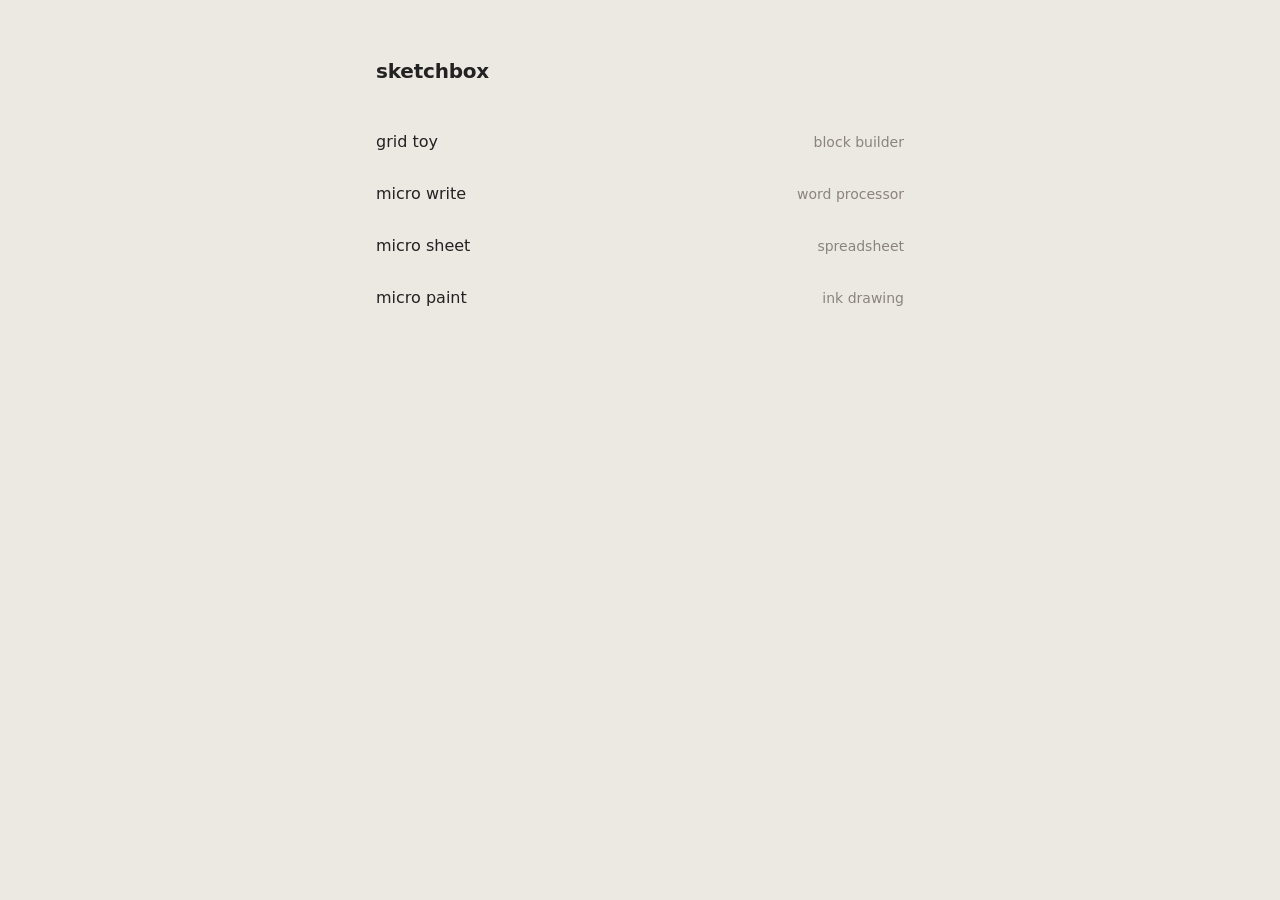
<file: index.html>
<!doctype html>
<html lang="en">
<head>
<meta charset="utf-8">
<meta name="viewport" content="width=device-width, initial-scale=1">
<title>sketchbox</title>
<style>
  :root { --page: #ece8e2; --ink: #222; --mute: #8a847c; --hover: rgba(0,0,0,.06); }
  * { box-sizing: border-box; }
  html, body { margin: 0; }
  body { background: var(--page); color: var(--ink); font: 16px/1.5 system-ui, -apple-system, "Segoe UI", sans-serif; }
  main { max-width: 560px; margin: 0 auto; padding: 56px 16px; }
  h1 { font-size: 20px; font-weight: 600; margin: 0 0 32px; letter-spacing: -.01em; }
  ul { list-style: none; margin: 0; padding: 0; display: grid; gap: 4px; }
  a { display: flex; justify-content: space-between; align-items: baseline; gap: 16px; padding: 12px 14px; margin: 0 -14px; border-radius: 8px; color: inherit; text-decoration: none; }
  a:hover { background: var(--hover); }
  .name { font-weight: 500; }
  .note { color: var(--mute); font-size: 14px; }
  .soon .name { color: var(--mute); }
</style>
</head>
<body>
<main>
  <h1>sketchbox</h1>
  <ul>
    <li><a href="grid-toy/"><span class="name">grid toy</span><span class="note">block builder</span></a></li>
    <li><a href="micro-write/"><span class="name">micro write</span><span class="note">word processor</span></a></li>
    <li><a href="micro-sheet/"><span class="name">micro sheet</span><span class="note">spreadsheet</span></a></li>
    <li><a href="micro-draw/"><span class="name">micro paint</span><span class="note">ink drawing</span></a></li>
  </ul>
</main>
</body>
</html>
</file>
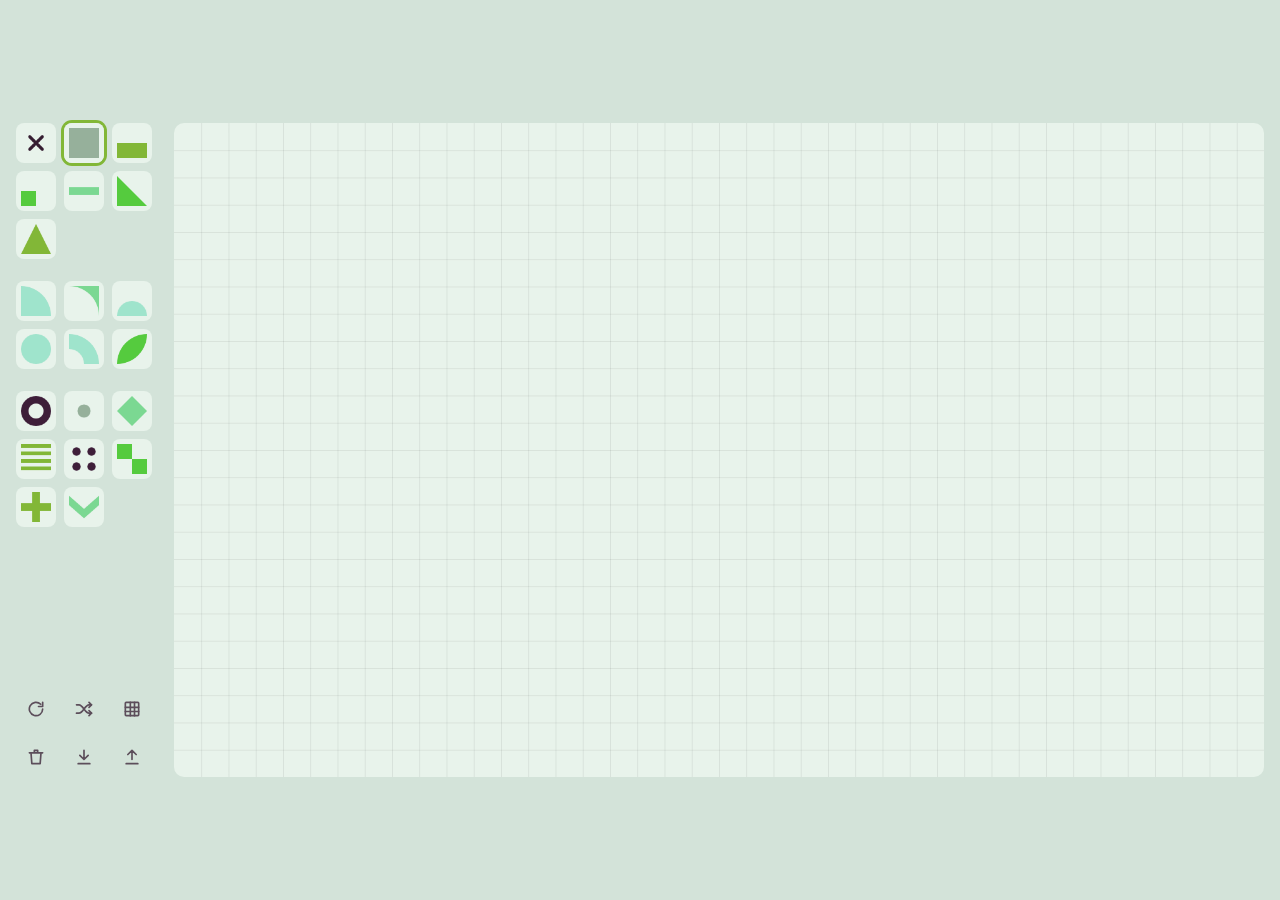
<file: grid-toy/index.html>
<!doctype html>
<html lang="en">
<head>
<meta charset="utf-8">
<meta name="viewport" content="width=device-width, initial-scale=1">
<title>Grid Toy</title>
<style>
  :root { --page: #ece8e2; --ink: #222; --hover: rgba(0,0,0,.06); --sel: #222; }
  * { box-sizing: border-box; }
  html, body { margin: 0; height: 100%; }
  /* no native long-press behaviour: callouts, selection, magnifier, tap flash, image drag */
  * { -webkit-user-select: none; user-select: none; -webkit-touch-callout: none; -webkit-tap-highlight-color: transparent; -webkit-user-drag: none; }
  html, body { overscroll-behavior: none; }
  body { background: var(--page); color: var(--ink); display: flex; overflow: hidden; }
  #side { flex: none; display: flex; flex-direction: column; justify-content: space-between; gap: 16px; padding: 16px 0 16px 10px; }
  #palette { touch-action: pan-x pan-y; overflow-y: auto; display: grid; grid-template-columns: repeat(3, 40px); gap: 8px; align-content: start; padding: 6px; scrollbar-width: none; }
  #palette::-webkit-scrollbar { display: none; }
  .gap { grid-column: 1 / -1; height: 6px; }
  .tile { width: 40px; height: 40px; border-radius: 8px; cursor: pointer; display: block; }
  .tile.sel { box-shadow: 0 0 0 3px var(--sel); }
  #tools { display: grid; grid-template-columns: repeat(3, 40px); gap: 8px; padding: 6px; }
  button { width: 40px; height: 40px; border: 0; border-radius: 8px; background: transparent; color: var(--ink); cursor: pointer; display: grid; place-items: center; padding: 0; opacity: .75; }
  button:hover { background: var(--hover); opacity: 1; }
  button.off { opacity: .35; }
  button.armed { background: #e5484d; color: #fff; opacity: 1; }
  button svg { width: 20px; height: 20px; fill: none; stroke: currentColor; stroke-width: 2; stroke-linecap: round; stroke-linejoin: round; }
  #stage { flex: 1; min-width: 0; display: grid; place-items: center; padding: 16px; }
  @media (max-width: 700px) { /* phones: palette becomes a strip along the bottom */
    body { flex-direction: column-reverse; }
    #side { flex-direction: row; padding: 0 12px 12px; gap: 12px; }
    #palette, #tools { grid-auto-flow: column; grid-template-columns: none; grid-template-rows: repeat(2, 40px); }
    #palette { overflow-x: auto; overflow-y: hidden; flex: 1; }
    .gap { grid-column: auto; grid-row: span 2; width: 4px; height: auto; }
    #stage { padding: 12px; }
  }
  #map { display: block; border-radius: 10px; cursor: crosshair; touch-action: none; }
</style>
</head>
<body>
<aside id="side">
  <div id="palette"></div>
  <div id="tools">
    <button id="rotate" title="Rotate (R)"><svg viewBox="0 0 24 24"><path d="M20 12a8 8 0 1 1-2.34-5.66"/><path d="M20 4v5h-5"/></svg></button>
    <button id="shuffle" title="New colours"><svg viewBox="0 0 24 24"><path d="M3 7h3c5 0 7 10 12 10h3"/><path d="M3 17h3c5 0 7-10 12-10h3"/><path d="M18 4l3 3-3 3M18 14l3 3-3 3"/></svg></button>
    <button id="grid" title="Grid lines"><svg viewBox="0 0 24 24"><rect x="4" y="4" width="16" height="16" rx="1"/><path d="M4 10h16M4 15h16M10 4v16M15 4v16"/></svg></button>
    <button id="clear" title="Clear all (tap twice)"><svg viewBox="0 0 24 24"><path d="M4 7h16M10 7V4h4v3M6 7l1 13h10l1-13"/></svg></button>
    <button id="export" title="Save to file"><svg viewBox="0 0 24 24"><path d="M12 4v11M7 10l5 5 5-5M5 20h14"/></svg></button>
    <button id="import" title="Open file"><svg viewBox="0 0 24 24"><path d="M12 15V4M7 9l5-5 5 5M5 20h14"/></svg></button>
    <input id="file" type="file" accept=".json,application/json" hidden>
  </div>
</aside>
<main id="stage"><canvas id="map"></canvas></main>

<script>
(() => {
  const COLS = 40, ROWS = 24, CELL = 32;
  const STORE = 'grid-toy-flat-v1';

  // ---------------- colour palette ----------------
  const rnd = (a, b) => a + Math.random() * (b - a);
  const clamp = v => Math.max(0, Math.min(100, v));
  function hsl(h, s, l) { // returns rgb() so colours can be blended during palette fades
    h = ((h % 360) + 360) % 360; s = clamp(s) / 100; l = clamp(l) / 100;
    const k = n => (n + h / 30) % 12, a = s * Math.min(l, 1 - l), f = n => l - a * Math.max(-1, Math.min(k(n) - 3, 9 - k(n), 1));
    return `rgb(${Math.round(f(0) * 255)},${Math.round(f(8) * 255)},${Math.round(f(4) * 255)})`;
  }
  const parse = c => { const m = c.match(/[\d.]+/g).map(Number); return [m[0], m[1], m[2], m[3] ?? 1]; };
  function mix(a, b, t) { const x = parse(a), y = parse(b), v = x.map((n, i) => n + (y[i] - n) * t);
    return `rgba(${v[0] | 0},${v[1] | 0},${v[2] | 0},${v[3].toFixed(3)})`; }
  const SCHEMES = {
    Analogous: [0, 25, -25, 50],
    Complementary: [0, 180, 20, 200],
    Triadic: [0, 120, 240, 30],
    'Split complementary': [0, 150, 210, 30],
    Tetradic: [0, 90, 180, 270],
    Monochrome: [0, 0, 6, -6],
  };
  let pal, schemeName;
  function newPalette() {
    const names = Object.keys(SCHEMES); schemeName = names[(Math.random() * names.length) | 0];
    const h = rnd(0, 360), s = rnd(50, 74), dark = Math.random() < 0.4;
    let lights = [rnd(50, 58), rnd(60, 68), rnd(40, 48), rnd(68, 76)];
    if (schemeName === 'Monochrome') lights = [34, 48, 62, 76];
    const cols = SCHEMES[schemeName].map((o, i) => hsl(h + o, s + rnd(-10, 6), lights[i]));
    cols.push(dark ? hsl(h + 20, 30, 94) : hsl(h + 20, 14, 64));   // cream on dark, warm grey on light
    cols.push(dark ? hsl(h + 200, 18, 42) : hsl(h + 200, 35, 18));  // slate on dark, ink on light
    const pageL = dark ? 8 : 86, selI = [0, 1, 2, 3].reduce((a, b) => Math.abs(lights[b] - pageL) > Math.abs(lights[a] - pageL) ? b : a);
    pal = { cols, sel: cols[selI], dark, page: dark ? hsl(h + 200, 25, 8) : hsl(h + 30, 22, 86), ink: dark ? hsl(h + 30, 30, 92) : hsl(h + 200, 30, 16), bg: dark ? hsl(h + 200, 25, 12) : hsl(h + 30, 30, 93), line: dark ? 'rgba(255,255,255,.06)' : 'rgba(0,0,0,.07)' };
  }
  // ---------------- flat shapes (32x32 cell, drawn before rotation) ----------------
  const R = 32, PI = Math.PI;
  const rect = (g, x, y, w, h) => g.rect(x, y, w, h);
  const poly = (g, pts) => { g.moveTo(...pts[0]); for (const p of pts.slice(1)) g.lineTo(...p); g.closePath(); };
  const circ = (g, x, y, r, ccw) => { g.moveTo(x + r, y); g.arc(x, y, r, 0, 2 * PI, !!ccw); };
  const SHAPES = [
    { id: 'square', name: 'Square', cat: 'Blocks', path: g => rect(g, 0, 0, R, R) },
    { id: 'half', name: 'Half', cat: 'Blocks', path: g => rect(g, 0, 16, R, 16) },
    { id: 'quarter', name: 'Quarter', cat: 'Blocks', path: g => rect(g, 0, 16, 16, 16) },
    { id: 'bar', name: 'Bar', cat: 'Blocks', path: g => rect(g, 0, 12, R, 8) },
    { id: 'diag', name: 'Diagonal', cat: 'Blocks', path: g => poly(g, [[0, 0], [R, R], [0, R]]) },
    { id: 'peak', name: 'Peak', cat: 'Blocks', path: g => poly(g, [[0, R], [16, 0], [R, R]]) },
    { id: 'qcircle', name: 'Quarter circle', cat: 'Curves', path: g => { g.moveTo(0, R); g.arc(0, R, R, -PI / 2, 0); g.closePath(); } },
    { id: 'concave', name: 'Concave', cat: 'Curves', path: g => { g.moveTo(0, 0); g.lineTo(R, 0); g.lineTo(R, R); g.arc(0, R, R, 0, -PI / 2, true); g.closePath(); } },
    { id: 'semi', name: 'Semicircle', cat: 'Curves', path: g => { g.moveTo(0, R); g.arc(16, R, 16, PI, 0); g.closePath(); } },
    { id: 'circle', name: 'Circle', cat: 'Curves', path: g => circ(g, 16, 16, 16) },
    { id: 'qring', name: 'Arc', cat: 'Curves', path: g => { g.moveTo(0, 0); g.arc(0, R, R, -PI / 2, 0); g.lineTo(16, R); g.arc(0, R, 16, 0, -PI / 2, true); g.closePath(); } },
    { id: 'leaf', name: 'Leaf', cat: 'Curves', path: g => { g.moveTo(0, R); g.arc(R, R, R, PI, 1.5 * PI); g.arc(0, 0, R, 0, PI / 2); g.closePath(); } },
    { id: 'ring', name: 'Ring', cat: 'Patterns', path: g => { circ(g, 16, 16, 16); circ(g, 16, 16, 8, true); } },
    { id: 'dot', name: 'Dot', cat: 'Patterns', path: g => circ(g, 16, 16, 7) },
    { id: 'diamond', name: 'Diamond', cat: 'Patterns', path: g => poly(g, [[16, 0], [R, 16], [16, R], [0, 16]]) },
    { id: 'stripes', name: 'Stripes', cat: 'Patterns', path: g => { for (let i = 0; i < 4; i++) rect(g, 0, i * 8, R, 4); } },
    { id: 'dots', name: 'Dots', cat: 'Patterns', path: g => { for (const x of [8, 24]) for (const y of [8, 24]) circ(g, x, y, 4.5); } },
    { id: 'checker', name: 'Checker', cat: 'Patterns', path: g => { rect(g, 0, 0, 16, 16); rect(g, 16, 16, 16, 16); } },
    { id: 'plus', name: 'Plus', cat: 'Patterns', path: g => { rect(g, 12, 0, 8, R); rect(g, 0, 12, 12, 8); rect(g, 20, 12, 12, 8); } },
    { id: 'chevron', name: 'Chevron', cat: 'Patterns', path: g => poly(g, [[0, 4], [16, 18], [R, 4], [R, 14], [16, 28], [0, 14]]) },
  ];
  const BY_ID = Object.fromEntries(SHAPES.map(s => [s.id, s]));

  // every shape gets its own colour from the palette; both reshuffle on each load
  const SLOTS = [0, 1, 2, 3, 0, 1, 2, 3, 4, 5];
  function reshuffle() {
    newPalette();
    const ids = SHAPES.map(s => s.id);
    for (let i = ids.length - 1; i > 0; i--) { const j = (Math.random() * (i + 1)) | 0; [ids[i], ids[j]] = [ids[j], ids[i]]; }
    const off = (Math.random() * SLOTS.length) | 0;
    pal.of = {}; ids.forEach((id, i) => pal.of[id] = pal.cols[SLOTS[(i + off) % SLOTS.length]]);
  }
  reshuffle();

  // k = device pixels per board unit. When given, the cell is snapped to whole device pixels so
  // neighbouring tiles share exact edges (no anti-aliased seams when the board is scaled).
  function drawTile(g, s, col, rot, x, y, k) {
    let x0 = x, y0 = y, w = 32, h = 32;
    g.save();
    if (k) { // work in whole device pixels so float error can't leave partly covered edge pixels
      x0 = Math.round(x * k); y0 = Math.round(y * k); w = Math.round((x + 32) * k) - x0; h = Math.round((y + 32) * k) - y0;
      g.setTransform(1, 0, 0, 1, 0, 0);
    }
    g.translate(x0 + w / 2, y0 + h / 2); g.scale(w / 32, h / 32); g.rotate(rot * PI / 2); g.translate(-16, -16);
    g.beginPath(); s.path(g); g.fillStyle = col; g.fill('evenodd');
    g.restore();
  }

  // ---------------- state ----------------
  let map = new Array(COLS * ROWS).fill(null); // each cell: null or [shapeId, rotation]
  let selShape = 'square', selRot = 0, showGrid = true;

  const say = () => {};
  const serialize = () => ({ version: 4, cols: COLS, rows: ROWS, cells: map });
  function save() { try { localStorage.setItem(STORE, JSON.stringify(serialize())); } catch (e) {} }
  function load(d) {
    if (!d || !Array.isArray(d.cells)) throw new Error('not a Grid Toy file');
    const w = d.cols || COLS, h = d.rows || ROWS, next = new Array(COLS * ROWS).fill(null);
    for (let y = 0; y < Math.min(h, ROWS); y++) for (let x = 0; x < Math.min(w, COLS); x++) {
      const v = d.cells[y * w + x];
      if (Array.isArray(v) && BY_ID[v[0]]) next[y * COLS + x] = [v[0], Math.abs(v[v.length - 1] | 0) % 4]; // older saves were [shape, colour, rotation]
    }
    map = next;
  }
  try { const raw = localStorage.getItem(STORE); if (raw) load(JSON.parse(raw)); } catch (e) {}

  // ---------------- sidebar ----------------
  const palette = document.getElementById('palette');
  const previews = [];
  const ERASER = { id: 'erase', name: 'Eraser', cat: 'Blocks' }; // first tile of the set, no separate group
  function drawEraser(g, x, y, col) { // an X
    g.save(); g.strokeStyle = col; g.lineWidth = 2.5; g.lineCap = 'round';
    g.beginPath(); g.moveTo(x + 11, y + 11); g.lineTo(x + 21, y + 21); g.moveTo(x + 21, y + 11); g.lineTo(x + 11, y + 21); g.stroke(); g.restore();
  }
  const ALL = [ERASER, ...SHAPES];
  let prevCat = null;
  for (const s of ALL) {
    if (prevCat && s.cat !== prevCat) { const g = document.createElement('div'); g.className = 'gap'; palette.appendChild(g); }
    prevCat = s.cat;
    const c = document.createElement('canvas'); c.className = 'tile'; c.dataset.id = s.id; c.title = s.name;
    const r = Math.max(2, Math.round(devicePixelRatio || 1)); c.width = c.height = 32 * r;
    c.onclick = () => { selShape = s.id; refreshSidebar(); }; palette.appendChild(c);
    previews.push([s, c, r]);
  }
  function refreshSidebar() {
    const root = document.documentElement.style;
    root.setProperty('--page', pal.page); root.setProperty('--ink', pal.ink); root.setProperty('--sel', pal.sel); root.setProperty('--hover', pal.dark ? 'rgba(255,255,255,.08)' : 'rgba(0,0,0,.06)');
    for (const [s, cv, r] of previews) {
      const g = cv.getContext('2d'); g.setTransform(r, 0, 0, r, 0, 0);
      g.fillStyle = pal.bg; g.fillRect(0, 0, 32, 32);
      if (s === ERASER) drawEraser(g, 0, 0, pal.ink); else { g.save(); g.translate(4, 4); g.scale(.75, .75); drawTile(g, s, pal.of[s.id], selRot, 0, 0); g.restore(); }
    }
    for (const el of palette.querySelectorAll('.tile')) el.classList.toggle('sel', el.dataset.id === selShape);
  }
  refreshSidebar();

  // ---------------- map ----------------
  const cv = document.getElementById('map');
  const dpr = Math.max(1, Math.round(devicePixelRatio || 1));
  const W = COLS * CELL, H = ROWS * CELL;
  const ctx = cv.getContext('2d');
  const stage = document.getElementById('stage');
  let K = 1;
  function fit() { // scale the board to fill the space beside the palette
    const pad = innerWidth <= 700 ? 24 : 32, sc = Math.min((stage.clientWidth - pad) / W, (stage.clientHeight - pad) / H), k = dpr * Math.max(1, sc);
    cv.style.width = W * sc + 'px'; cv.style.height = H * sc + 'px';
    cv.width = Math.round(W * k); cv.height = Math.round(H * k);
    K = cv.width / W; ctx.setTransform(K, 0, 0, K, 0, 0); render();
    // line the palette up with the board's top edge and the buttons with its bottom edge
    const side = document.getElementById('side'), b = cv.getBoundingClientRect(), wide = innerWidth > 700;
    side.style.paddingTop = wide ? b.top - 6 + 'px' : ''; side.style.paddingBottom = wide ? innerHeight - b.bottom - 6 + 'px' : '';
  }
  addEventListener('resize', fit);
  let hover = null;

  function render() {
    ctx.fillStyle = pal.bg; ctx.fillRect(0, 0, W, H);
    if (showGrid) {
      ctx.strokeStyle = pal.line; ctx.lineWidth = 1; ctx.beginPath();
      for (let i = 1; i < COLS; i++) { ctx.moveTo(i * CELL + .5, 0); ctx.lineTo(i * CELL + .5, H); }
      for (let i = 1; i < ROWS; i++) { ctx.moveTo(0, i * CELL + .5); ctx.lineTo(W, i * CELL + .5); }
      ctx.stroke();
    }
    const at = i => [(i % COLS) * CELL, ((i / COLS) | 0) * CELL];
    for (let i = 0; i < map.length; i++) if (map[i]) drawTile(ctx, BY_ID[map[i][0]], pal.of[map[i][0]], map[i][1], ...at(i), K);
    if (hover != null) {
      const [x, y] = at(hover);
      if (selShape === 'erase') drawEraser(ctx, x, y, pal.ink);
      else { ctx.globalAlpha = .5; drawTile(ctx, BY_ID[selShape], pal.of[selShape], selRot, x, y, K); ctx.globalAlpha = 1; }
    }
  }
  let raf = 0; const queue = () => { if (!raf) raf = requestAnimationFrame(() => { raf = 0; render(); }); };

  // ---------------- painting ----------------
  let painting = 0, last = null, dirty = false, tapCell = null; // painting: 1 place, 2 erase
  function cellAt(e) {
    const r = cv.getBoundingClientRect();
    const x = Math.floor((e.clientX - r.left) * W / r.width / CELL), y = Math.floor((e.clientY - r.top) * H / r.height / CELL);
    return x >= 0 && y >= 0 && x < COLS && y < ROWS ? y * COLS + x : null;
  }
  function apply(i) {
    if (i == null) return;
    const v = painting === 2 || selShape === 'erase' ? null : [selShape, selRot];
    const cur = map[i];
    if ((cur && v && cur.join() === v.join()) || (!cur && !v)) return;
    map[i] = v; dirty = true;
  }
  function line(a, b) { // fill the gaps on fast drags
    let x0 = a % COLS, y0 = (a / COLS) | 0; const x1 = b % COLS, y1 = (b / COLS) | 0;
    const dx = Math.abs(x1 - x0), dy = -Math.abs(y1 - y0), sx = x0 < x1 ? 1 : -1, sy = y0 < y1 ? 1 : -1; let err = dx + dy;
    for (;;) { apply(y0 * COLS + x0); if (x0 === x1 && y0 === y1) break; const e2 = 2 * err;
      if (e2 >= dy) { err += dy; x0 += sx; } if (e2 <= dx) { err += dx; y0 += sy; } }
  }
  addEventListener('contextmenu', e => e.preventDefault());
  addEventListener('selectstart', e => e.preventDefault());
  addEventListener('dragstart', e => e.preventDefault());
  addEventListener('touchstart', e => { if (e.target === cv) e.preventDefault(); }, { passive: false }); // stops iOS long-press magnifier/callout on the board
  cv.addEventListener('pointerdown', e => {
    if (e.button !== 0 && e.button !== 2) return;
    painting = e.button === 2 ? 2 : 1; cv.setPointerCapture(e.pointerId);
    last = cellAt(e);
    const cur = last != null && map[last];
    // pressing on a tile of the selected shape might be a tap-to-rotate: decide on release
    if (painting === 1 && cur && cur[0] === selShape) tapCell = last; else apply(last);
    queue();
  });
  cv.addEventListener('pointermove', e => {
    const i = cellAt(e); hover = painting === 2 ? null : i;
    if (painting && i != null && i !== last) tapCell = null; // it's a drag, not a tap
    if (painting && i != null && tapCell == null) { last != null ? line(last, i) : apply(i); last = i; }
    queue();
  });
  const stop = e => {
    if (!painting) return;
    if (tapCell != null && e.type === 'pointerup' && cellAt(e) === tapCell) { // a clean tap on a matching tile rotates it
      const cur = map[tapCell]; map[tapCell] = [cur[0], (cur[1] + 1) % 4]; selRot = map[tapCell][1]; dirty = true; refreshSidebar(); queue();
    }
    tapCell = null; painting = 0; last = null; if (dirty) { save(); dirty = false; }
  };
  cv.addEventListener('pointerup', stop); cv.addEventListener('pointercancel', stop);
  cv.addEventListener('pointerleave', () => { hover = null; queue(); });
  function rotate(d) { selRot = (selRot + d + 4) % 4; refreshSidebar(); queue(); }
  document.getElementById('rotate').onclick = () => rotate(1);
  cv.addEventListener('wheel', e => { e.preventDefault(); rotate(e.deltaY > 0 ? 1 : -1); }, { passive: false });
  addEventListener('keydown', e => { if (e.key === 'r' || e.key === 'R') rotate(e.shiftKey ? -1 : 1); });

  // ---------------- buttons ----------------
  // shuffle fades the whole screen (page, board, tiles, swatches, ring) together from JS
  let fading = 0;
  document.getElementById('shuffle').onclick = () => {
    const from = pal; cancelAnimationFrame(fading); reshuffle(); const to = pal, t0 = performance.now(), DUR = 450;
    const keys = ['page', 'ink', 'sel', 'bg', 'line'];
    const step = now => {
      const p = Math.min(1, (now - t0) / DUR), t = p < .5 ? 2 * p * p : 1 - (-2 * p + 2) ** 2 / 2; // ease in-out
      const v = { ...to, of: {} };
      for (const k of keys) v[k] = mix(from[k], to[k], t);
      for (const id in to.of) v.of[id] = mix(from.of[id], to.of[id], t);
      pal = p < 1 ? v : to; refreshSidebar(); render();
      if (p < 1) fading = requestAnimationFrame(step); else pal = to;
    };
    fading = requestAnimationFrame(step);
  };
  const gridBtn = document.getElementById('grid');
  gridBtn.onclick = () => { showGrid = !showGrid; gridBtn.classList.toggle('off', !showGrid); queue(); };
  // confirm() is blocked in some embedded previews, so clearing asks for a second tap instead
  const clearBtn = document.getElementById('clear'); let armed = 0;
  clearBtn.onclick = () => {
    if (!armed) { clearBtn.classList.add('armed'); armed = setTimeout(() => { armed = 0; clearBtn.classList.remove('armed'); }, 2500); return; }
    clearTimeout(armed); armed = 0; clearBtn.classList.remove('armed');
    map.fill(null); save(); queue();
  };
  document.getElementById('export').onclick = () => {
    const a = document.createElement('a'); a.href = URL.createObjectURL(new Blob([JSON.stringify(serialize())], { type: 'application/json' }));
    a.download = 'grid-toy.json'; document.body.appendChild(a); a.click(); a.remove(); setTimeout(() => URL.revokeObjectURL(a.href), 1000);
    say('Exported grid-toy.json');
  };
  const file = document.getElementById('file');
  document.getElementById('import').onclick = () => file.click();
  file.onchange = async () => {
    const f = file.files[0]; file.value = ''; if (!f) return;
    try { load(JSON.parse(await f.text())); save(); queue(); say('Imported ' + f.name); }
    catch (e) { say('Could not read that file: ' + e.message); }
  };

  fit();
})();
</script>
</body>
</html>
</file>
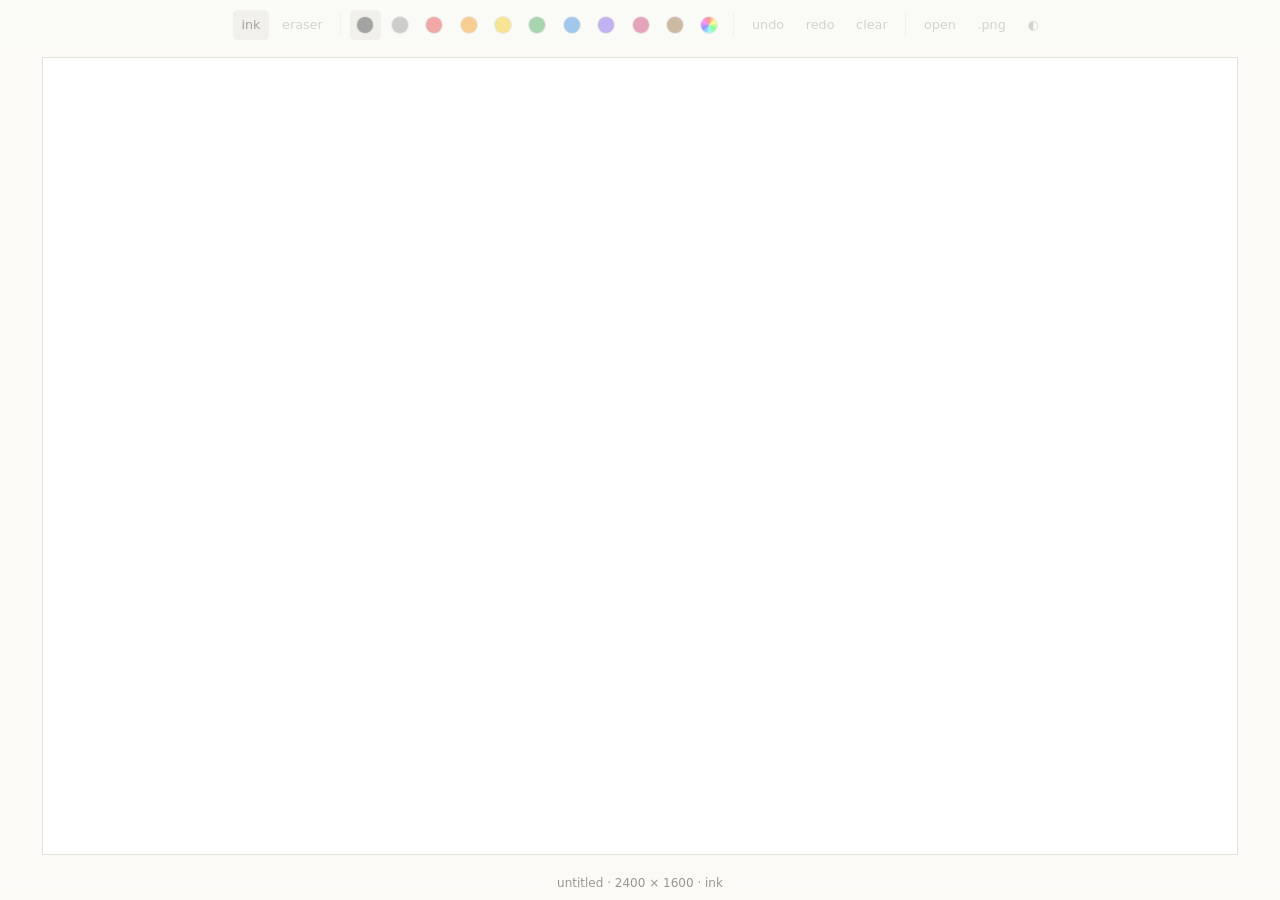
<file: micro-draw/index.html>
<!doctype html>
<html lang="en">
<head>
<meta charset="utf-8">
<meta name="viewport" content="width=device-width, initial-scale=1">
<title>micro paint</title>
<style>
/* shared micro office styles: keep in sync with ../shared/micro.css */
:root {
  --bg: #fbfaf7;
  --fg: #222;
  --muted: #9a968e;
  --line: #e6e2da;
  --accent: #3b5bdb;
  --font: Charter, "Iowan Old Style", Georgia, "Times New Roman", serif;
  --ui: system-ui, -apple-system, "Segoe UI", sans-serif;
  --col: 38rem;
}
@media (prefers-color-scheme: dark) {
  :root:not([data-theme="light"]) {
    --bg: #1b1b1a; --fg: #e6e3dc; --muted: #77736b; --line: #2f2e2b; --accent: #8ea6ff;
  }
}
:root[data-theme="dark"] {
  --bg: #1b1b1a; --fg: #e6e3dc; --muted: #77736b; --line: #2f2e2b; --accent: #8ea6ff;
}

* { box-sizing: border-box; }
html, body { margin: 0; background: var(--bg); color: var(--fg); }
body { font: 1.125rem/1.7 var(--font); min-height: 100vh; }
::selection { background: color-mix(in srgb, var(--accent) 25%, transparent); }

.page { max-width: var(--col); margin: 0 auto; padding: 5rem 1rem 6rem; }

/* toolbar: fades in on hover or focus */
.bar {
  position: fixed; top: 0; left: 0; right: 0; z-index: 2;
  display: flex; justify-content: center; gap: .25rem; padding: .6rem;
  flex-wrap: wrap; background: var(--bg);
  font: .8rem var(--ui); opacity: .4; transition: opacity .2s;
}
.bar:hover, .bar:focus-within { opacity: 1; }
@media (hover: none) { .bar { opacity: 1; } }  /* touch screens can't hover */
.bar button {
  font: inherit; color: var(--muted); background: none; border: 0;
  padding: .3rem .55rem; border-radius: .3rem; cursor: pointer;
}
.bar button:hover { color: var(--fg); background: var(--line); }
.bar .sep { width: 1px; background: var(--line); margin: .2rem .3rem; }

/* quiet footer */
.foot {
  position: fixed; bottom: 0; left: 0; right: 0; padding: .6rem 1rem;
  text-align: center; font: .75rem var(--ui); color: var(--muted);
  background: linear-gradient(transparent, var(--bg) 60%);
}

@media print {
  .bar, .foot { display: none; }
  .page { padding: 0; max-width: none; }
  body { background: #fff; color: #000; }
}

/* micro paint */
  #stage { position: fixed; inset: 2.8rem 0 2.4rem; display: flex; align-items: center; justify-content: center; padding: .5rem 1rem; }
  canvas { max-width: 100%; max-height: 100%; background: #fff; box-shadow: 0 0 0 1px var(--line); touch-action: none; cursor: crosshair; user-select: none; -webkit-user-select: none; -webkit-touch-callout: none; }
  #hover { position: fixed; z-index: 1; border-radius: 50%; box-shadow: 0 0 0 1px #fff, 0 0 0 2px #0006; pointer-events: none; }
  body { touch-action: manipulation; -webkit-user-select: none; user-select: none; }   /* no double-tap zoom or text selection */
  .bar .sw { width: 1.9rem; height: 1.9rem; padding: 0; display: grid; place-items: center; }
  .bar .sw i { display: block; width: 1rem; height: 1rem; border-radius: 50%; box-shadow: 0 0 0 1px color-mix(in srgb, var(--muted) 45%, transparent); }
  .bar .on { background: var(--line); color: var(--fg); }
  .bar .shuffle i { background: conic-gradient(red, yellow, lime, cyan, blue, magenta, red); }
</style>
</head>
<body>
<nav class="bar">
  <button data-tool="ink" title="Ink pen (I)">ink</button>
  <button data-tool="eraser" title="Eraser (E)">eraser</button>
  <span class="sep"></span>
  <span id="pal" style="display:contents"></span>
  <button class="sw shuffle" data-cmd="shuffle" title="New colours and paper (R)"><i></i></button>
  <span class="sep"></span>
  <button data-cmd="undo" title="Undo (Ctrl+Z)">undo</button>
  <button data-cmd="redo" title="Redo (Ctrl+Y)">redo</button>
  <button data-cmd="clear" title="Clear the picture">clear</button>
  <span class="sep"></span>
  <button data-cmd="open" title="Open an image (Ctrl+O)">open</button>
  <button data-cmd="save" title="Save as .png (Ctrl+S)">.png</button>
  <button data-cmd="theme" title="Light / dark">◐</button>
</nav>
<div id="hover" hidden></div>
<div id="stage"><canvas id="cv" width="2400" height="1600"></canvas></div>
<footer class="foot" id="foot"></footer>
<input type="file" id="file" accept="image/*" hidden>
<script>
const cv = document.getElementById('cv'), cx = cv.getContext('2d', { willReadFrequently: true });
const foot = document.getElementById('foot'), file = document.getElementById('file');
const K = 2;                             // canvas pixels per screen pixel: pictures are 2x for sharp retina screens
const KEY = 'micro-paint:doc', THEME = 'micro-office:theme';
const store = { get: k => { try { return localStorage.getItem(k); } catch { return null; } },
                set: (k, v) => { try { localStorage.setItem(k, v); } catch {} } };

/* ---- colours: the palette and the paper. The shuffle button deals a new set that goes together:
   a harmony of hues, two darks, a muted tone, five mids of different lightness, two lights,
   on a near-neutral paper tinted toward the same hues. Built in OKLCH so lightness reads evenly. ---- */
let palette = ['#222222', '#8a8a8a', '#e03131', '#f08c00', '#f2c200', '#2f9e44', '#1c7ed6', '#7048e8', '#c2255c', '#8b5a2b'];
let paper = '#ffffff', ci = 0;          // ci: which swatch is picked
function oklch(L, C, h) {               // to a hex colour, pulling chroma in until it fits sRGB
  for (;; C *= .92) {
    const a = C * Math.cos(h * Math.PI / 180), b = C * Math.sin(h * Math.PI / 180);
    const l = (L + .3963377774 * a + .2158037573 * b) ** 3, m = (L - .1055613458 * a - .0638541728 * b) ** 3, s = (L - .0894841775 * a - 1.291485548 * b) ** 3;
    const rgb = [4.0767416621 * l - 3.3077115913 * m + .2309699292 * s, -1.2684380046 * l + 2.6097574011 * m - .3413193965 * s, -.0041960863 * l - .7034186147 * m + 1.707614701 * s];
    if (C > .001 && rgb.some(v => v < -.0005 || v > 1.0005)) continue;
    return '#' + rgb.map(v => { v = Math.min(1, Math.max(0, v)); v = v <= .0031308 ? 12.92 * v : 1.055 * v ** (1 / 2.4) - .055; return Math.round(v * 255).toString(16).padStart(2, '0'); }).join('');
  }
}
function deal() {
  const rnd = (a, b) => a + Math.random() * (b - a), pick = a => a[Math.random() * a.length | 0];
  const h = rnd(0, 360), offs = pick([[0, 30, -30], [0, 180, 20], [0, 150, 210], [0, 120, 240], [0, 40, 200], [0, 90, 180, 270]]);
  const hue = i => (h + offs[i % offs.length] + rnd(-12, 12) + 360) % 360;
  const dark = Math.random() < .15;     // now and then, dark paper
  const mids = [.5, .58, .65, .72, .79].sort(() => Math.random() - .5).map((L, i) => [L, rnd(.1, .19), hue(i)]).sort((a, b) => a[2] - b[2]);
  paper = dark ? oklch(rnd(.19, .25), rnd(.008, .02), hue(0)) : oklch(rnd(.935, .975), rnd(.004, .015), hue(rnd(0, 3) | 0));
  palette = [
    dark ? [rnd(.94, .97), rnd(.01, .02), hue(0)] : [rnd(.2, .26), rnd(.01, .035), hue(0)],   // the ink: near black, or near white on dark paper
    [dark ? rnd(.74, .84) : rnd(.3, .4), rnd(.06, .12), hue(1)],                             // a deep colour (a pale one on dark paper)
    [rnd(.5, .62), rnd(.02, .045), hue(2)],                                                  // a muted grey-ish tone
    ...mids,
    [rnd(.78, .84), rnd(.05, .09), hue(2)],                                                  // two lights, still visible on pale paper
    [rnd(.84, .89), rnd(.03, .06), hue(0)],
  ].map(c => oklch(...c));
  paint();
}
function paint() {                      // show the palette and paper
  document.getElementById('pal').innerHTML = palette.map((c, i) => `<button class="sw" data-ci="${i}" title="${c}"><i style="background:${c}"></i></button>`).join('');
  cv.style.background = paper; ui();
}
const color = () => palette[ci];

/* ---- tool state ---- */
let tool = 'ink', fname = 'untitled';
function ui() {
  document.querySelectorAll('[data-tool]').forEach(b => b.classList.toggle('on', b.dataset.tool === tool));
  document.querySelectorAll('[data-ci]').forEach(b => b.classList.toggle('on', tool !== 'eraser' && +b.dataset.ci === ci));
  foot.textContent = `${fname} · ${cv.width} × ${cv.height} · ${tool}`;
}

/* ---- undo: a stroke stores only the patch it painted over; clear and open store the whole picture ---- */
let undos = [], redos = [];
const snap = (x = 0, y = 0, w = cv.width, h = cv.height) => ({ cw: cv.width, ch: cv.height, x, y, img: cx.getImageData(x, y, w, h) });
function push(s) {
  undos.push(s); redos = [];
  let bytes = 0;                                       // keep ~150 MB at most, which an iPad can hold
  for (let i = undos.length - 1; i >= 0; i--) if ((bytes += undos[i].img.data.length) > 15e7) { undos.splice(0, i + 1); break; }
}
const checkpoint = () => push(snap());
function swap(from, to) {
  const s = from.pop(); if (!s) return;
  const same = s.cw === cv.width && s.ch === cv.height;
  to.push(same ? snap(s.x, s.y, s.img.width, s.img.height) : snap());
  if (!same) { cv.width = s.cw; cv.height = s.ch; }
  cx.putImageData(s.img, s.x, s.y); changed();
}

/* ---- tools: each turns a list of points into marks on the canvas ----
   A stroke is redrawn whole on every frame over a copy of the picture taken at pen-down,
   so a tool can reshape the whole line as it grows (the ink pen's tip does). */
const TOOLS = {
  /* ink: a fine liner with a near-even line. Direction (a nib held at 45°), pressure and speed
     each nudge the width by a hair; `vary` sets how much in all (0 = perfectly even).
     The line eases in at the start and a quick lift flicks off to a short point. */
  ink: {
    nib: 3 * K, vary: .08, angle: -Math.PI / 4,
    add(s, x, y, t, pr) {
      const q = s.pts.at(-1);
      if (!q) return s.pts.push({ x, y, t, w: this.nib, L: 0, v: 0, dx: 0, dy: 0 });
      const d = Math.hypot(x - q.x, y - q.y); if (d < 1.5 * K) return;              // spaced points: hand jitter can't twist the line
      const v = q.v * .75 + Math.min(d / K / Math.max(t - q.t, 1), 6) * .25;          // smoothed speed, screen px per ms
      const dx = q.dx * .6 + (x - q.x) / d * .4, dy = q.dy * .6 + (y - q.y) / d * .4;    // smoothed direction
      const across = Math.abs(Math.sin(Math.atan2(dy, dx) - this.angle)) * 2 - 1;     // -1 along the nib edge, 1 across it
      const press = pr == null ? 0 : pr * 2 - 1, speed = Math.max(-1, Math.min(1, .6 - v));
      const L = q.L + d / K;
      const w = this.nib * (1 + this.vary * (.5 * across + .3 * press + .2 * speed));
      s.pts.push({ x, y, t, L, v, dx, dy, w: q.w * .55 + w * .45 });
    },
    draw(s) {
      const P = s.pts, n = P.length; if (!n) return;
      const end = P[n - 1], tip = Math.min(14, Math.max(3, end.v * 8));        // in screen px, like L                // fast lift, longer tip
      const r = P.map(p => p.w / 2 * (.7 + .3 * Math.min(1, p.L / 6)) * (.55 + .45 * Math.min(1, (end.L - p.L) / tip)));
      cx.fillStyle = color(); cx.beginPath();
      if (n < 3) { cx.arc(P[0].x, P[0].y, this.nib / 2, 0, 7); return cx.fill(); }
      const L = [], R = [];
      P.forEach((p, i) => {
        const a = P[Math.max(0, i - 2)], b = P[Math.min(n - 1, i + 2)], d = Math.hypot(b.x - a.x, b.y - a.y) || 1;
        const nx = -(b.y - a.y) / d, ny = (b.x - a.x) / d;
        L.push([p.x + nx * r[i], p.y + ny * r[i]]); R.push([p.x - nx * r[i], p.y - ny * r[i]]);
      });
      const side = (pts, first) => {                                                    // smooth curve through midpoints
        if (first) cx.moveTo(...pts[0]); else cx.lineTo(...pts[0]);
        for (let i = 1; i < pts.length - 1; i++) cx.quadraticCurveTo(...pts[i], (pts[i][0] + pts[i + 1][0]) / 2, (pts[i][1] + pts[i + 1][1]) / 2);
        cx.lineTo(...pts.at(-1));
      };
      side(L, true); side(R.reverse(), false); cx.closePath(); cx.fill();
      cx.beginPath();                                                                   // round the ends
      for (const i of [0, n - 1]) { cx.moveTo(P[i].x + r[i], P[i].y); cx.arc(P[i].x, P[i].y, r[i], 0, 7); }
      cx.fill();
    },
  },
  /* eraser: rubs the ink away, back to the paper (the ink sits on a clear layer over it) */
  eraser: {
    add(s, x, y, t, pr) { s.pts.push({ x, y, w: 30 * K * (pr == null ? 1 : .4 + pr * 1.2) }); },
    draw(s) {
      cx.globalCompositeOperation = 'destination-out'; cx.lineCap = cx.lineJoin = 'round';
      s.pts.forEach((p, i) => { const q = s.pts[i - 1] || p; cx.lineWidth = (p.w + q.w) / 2; cx.beginPath(); cx.moveTo(q.x, q.y); cx.lineTo(p.x, p.y); cx.stroke(); });
      cx.globalCompositeOperation = 'source-over';
    },
  },
};

/* ---- drawing: pointer events cover mouse, touch and Apple Pencil or other styluses (with pressure) ----
   Palm rejection: once a stylus has drawn, one finger no longer draws; a contact as wide as a palm never does;
   and a stylus landing while a finger or palm is mid-stroke wipes that stroke and takes over.
   Fingers: tap with two to undo, three to redo. A stylus hovering (iPad Pro) shows where the ink will land. */
let pen = null, stylus = false;          // pen: the stroke in progress; stylus: a stylus has drawn here
const base = document.createElement('canvas'), bx = base.getContext('2d');
const fingers = new Map();               // touch contacts on the canvas, for gestures
let gesture = null;                      // { n: most fingers down, t: start, moved }
const hover = document.getElementById('hover');
const at = e => { const r = cv.getBoundingClientRect(); return [(e.clientX - r.left) * cv.width / r.width, (e.clientY - r.top) * cv.height / r.height]; };
function feed(e) {
  const [x, y] = at(e), pr = e.pointerType === 'pen' && e.pressure > 0 ? e.pressure : null;
  pen.raw = [x, y, pr];
  steady(pen, x, y, e.timeStamp);
  TOOLS[tool].add(pen, pen.sx, pen.sy, e.timeStamp, pr); pen.moved = e.timeStamp; pen.dirty = true;
}
/* steadying: a "one euro" filter. Slow, careful movement is smoothed hard, which takes out tremor
   and keeps straight lines straight; fast movement (scribbling, shading) passes almost untouched. */
function steady(p, x, y, t) {
  const dt = Math.max(1, t - (p.st ?? t - 8)) / 1000; p.st = t;
  const a = hz => 1 / (1 + 1 / (2 * Math.PI * hz * dt));
  const v = Math.hypot(x - (p.rx ?? x), y - (p.ry ?? y)) / K / dt;      // pen speed, screen px per second
  p.rx = x; p.ry = y;
  p.sv = (p.sv ?? v) + (v - (p.sv ?? v)) * a(1);
  const k = a(1 + .012 * p.sv);
  p.sx += (x - p.sx) * k; p.sy += (y - p.sy) * k;
}
function frame(now) {
  if (!pen) return;
  if (now - pen.moved > 60) { const [x, y, pr] = pen.raw; pen.sx = x; pen.sy = y; TOOLS[tool].add(pen, x, y, now, pr); pen.dirty = true; }  // resting: catch up
  if (pen.dirty) { rewind(); TOOLS[tool].draw(pen); pen.dirty = false; }
  requestAnimationFrame(frame);
}
function start(e) {
  try { cv.setPointerCapture(e.pointerId); } catch {}
  base.width = cv.width; base.height = cv.height; bx.drawImage(cv, 0, 0);
  const [x, y] = at(e);
  pen = { id: e.pointerId, type: e.pointerType, pts: [], sx: x, sy: y };
  feed(e); requestAnimationFrame(frame);
}
const rewind = () => { cx.clearRect(0, 0, cv.width, cv.height); cx.drawImage(base, 0, 0); };   // back to the picture before this stroke
function abort() { if (pen) { rewind(); pen = null; } }       // as if the stroke never happened
const palm = e => e.pointerType === 'touch' && Math.max(e.width, e.height) > 40;
cv.addEventListener('pointerdown', e => {
  e.preventDefault(); hover.hidden = true;
  if (e.pointerType === 'touch') {
    fingers.set(e.pointerId, [e.clientX, e.clientY]);
    if (fingers.size > 1) {                                                 // a gesture, not a stroke
      if (pen?.type === 'touch') abort();
      gesture = gesture || { n: 0, t: e.timeStamp, moved: false };
      gesture.n = Math.max(gesture.n, fingers.size); return;
    }
    gesture = { n: 1, t: e.timeStamp, moved: false };
    if (stylus || palm(e) || pen) return;
  } else {
    if (e.button > 0) return;
    if (e.pointerType === 'pen') { stylus = true; if (pen?.type === 'touch') abort(); }
    if (pen) return;
  }
  start(e);
});
cv.addEventListener('pointermove', e => {
  if (e.pointerType === 'pen' && !pen && !e.buttons) {                      // stylus hovering above the screen
    const r = cv.getBoundingClientRect(), d = Math.max(4, (TOOLS[tool].nib || 30 * K) * r.width / cv.width);
    Object.assign(hover.style, { left: e.clientX - d / 2 + 'px', top: e.clientY - d / 2 + 'px', width: d + 'px', height: d + 'px' });
    hover.hidden = false;
  }
  const f = fingers.get(e.pointerId);
  if (f && gesture && Math.hypot(e.clientX - f[0], e.clientY - f[1]) > 12) gesture.moved = true;
  if (!pen || e.pointerId !== pen.id) return;
  if (palm(e)) return abort();                                              // the contact spread out: a palm after all
  const all = e.getCoalescedEvents?.();
  for (const p of all?.length ? all : [e]) feed(p);
});
const end = e => {
  if (fingers.delete(e.pointerId) && !fingers.size && gesture) {
    const g = gesture; gesture = null;
    if (g.n > 1 && !g.moved && e.timeStamp - g.t < 600) return cmds[g.n === 2 ? 'undo' : 'redo']();
  }
  if (!pen || e.pointerId !== pen.id) return;
  const [x, y, pr] = pen.raw; TOOLS[tool].add(pen, x, y, e.timeStamp, pr);
  rewind(); TOOLS[tool].draw(pen);
  const xs = pen.pts.map(p => p.x), ys = pen.pts.map(p => p.y), pad = 40 * K;   // undo keeps just the patch drawn on
  const x0 = Math.max(0, Math.floor(Math.min(...xs) - pad)), y0 = Math.max(0, Math.floor(Math.min(...ys) - pad));
  const x1 = Math.min(cv.width, Math.ceil(Math.max(...xs) + pad)), y1 = Math.min(cv.height, Math.ceil(Math.max(...ys) + pad));
  if (x1 > x0 && y1 > y0) push({ cw: cv.width, ch: cv.height, x: x0, y: y0, img: bx.getImageData(x0, y0, x1 - x0, y1 - y0) });
  pen = null; changed();
};
cv.addEventListener('pointerup', end); cv.addEventListener('pointercancel', end);
cv.addEventListener('pointerleave', () => hover.hidden = true);
cv.addEventListener('touchstart', e => e.preventDefault(), { passive: false });   // no iOS magnifier, callout or selection
cv.addEventListener('contextmenu', e => e.preventDefault());

/* ---- picture ---- */
function blank(w = cv.width, h = cv.height) { cv.width = w; cv.height = h; cx.clearRect(0, 0, w, h); }
function load(src, name, scale = 1) {
  const img = new Image();
  img.onload = () => {
    const k = Math.min(scale, 4096 / Math.max(img.width, img.height)), w = Math.round(img.width * k), h = Math.round(img.height * k);
    if (name) { checkpoint(); fname = name; }
    blank(w, h); cx.drawImage(img, 0, 0, w, h); changed(!name);
  };
  img.src = src;
}
async function openFile(f) {
  if (!f || !f.type.startsWith('image/')) return;
  const url = URL.createObjectURL(f);
  load(url, f.name.replace(/\.[^.]*$/, '') || 'untitled');
  setTimeout(() => URL.revokeObjectURL(url), 5000);
}
file.addEventListener('change', () => { openFile(file.files[0]); file.value = ''; });
addEventListener('dragover', e => e.preventDefault());
addEventListener('drop', e => { e.preventDefault(); openFile(e.dataTransfer.files[0]); });

/* ---- commands ---- */
let clearTimer;
const cmds = {
  undo: () => swap(undos, redos),
  redo: () => swap(redos, undos),
  clear: () => {                          // click twice to clear (no confirm(), which previews block)
    const btn = document.querySelector('[data-cmd=clear]');
    if (btn.textContent !== 'sure?') { btn.textContent = 'sure?'; clearTimer = setTimeout(() => btn.textContent = 'clear', 3000); return; }
    clearTimeout(clearTimer); btn.textContent = 'clear';
    checkpoint(); blank(); fname = 'untitled'; changed();
  },
  open: () => file.click(),
  shuffle: () => { deal(); changed(); },
  save: () => flat().toBlob(b => {
    const a = Object.assign(document.createElement('a'), { href: URL.createObjectURL(b), download: `${fname}.png` });
    a.click(); setTimeout(() => URL.revokeObjectURL(a.href), 1000);
  }),
  theme: () => {
    const now = document.documentElement.dataset.theme, dark = now ? now === 'dark' : matchMedia('(prefers-color-scheme: dark)').matches;
    document.documentElement.dataset.theme = dark ? 'light' : 'dark';
    store.set(THEME, document.documentElement.dataset.theme);
  },
};
function flat() {                        // the picture on its paper, for saving
  const f = Object.assign(document.createElement('canvas'), { width: cv.width, height: cv.height }), fx = f.getContext('2d');
  fx.fillStyle = paper; fx.fillRect(0, 0, f.width, f.height); fx.drawImage(cv, 0, 0); return f;
}
document.querySelector('.bar').addEventListener('click', e => {
  const b = e.target.closest('button'); if (!b) return;
  if (b.dataset.tool) { tool = b.dataset.tool; ui(); }
  else if (b.dataset.ci) { ci = +b.dataset.ci; if (tool === 'eraser') tool = 'ink'; ui(); }
  else if (b.dataset.cmd) cmds[b.dataset.cmd]();
});
document.addEventListener('keydown', e => {
  const mod = e.ctrlKey || e.metaKey, k = e.key.toLowerCase();
  if (mod) {
    const c = { s: 'save', o: 'open', z: e.shiftKey ? 'redo' : 'undo', y: 'redo' }[k];
    if (c) { e.preventDefault(); cmds[c](); }
  }
  else if (k === 'e') { tool = 'eraser'; ui(); }
  else if (k === 'i') { tool = 'ink'; ui(); }
  else if (k === 'r') cmds.shuffle();
});

/* ---- autosave: the picture as a PNG data URL ---- */
let timer;
function changed(quiet) { ui(); if (quiet) return; clearTimeout(timer); timer = setTimeout(save, 500); }
const save = () => store.set(KEY, JSON.stringify({ fname, k: K, png: cv.toDataURL(), palette, paper, ci }));
addEventListener('beforeunload', () => { if (timer) save(); });
const theme = store.get(THEME); if (theme) document.documentElement.dataset.theme = theme;
const bar = document.querySelector('.bar'), stage = document.getElementById('stage');
new ResizeObserver(() => stage.style.top = bar.offsetHeight + 'px').observe(bar);  // the bar wraps on narrow screens
blank();
let d = null; try { d = JSON.parse(store.get(KEY)); } catch {}
if (d?.palette) ({ palette, paper, ci } = d);
paint();
if (d?.png) { fname = d.fname || fname; load(d.png, null, K / (d.k || 1)); }
</script>
</body>
</html>
</file>
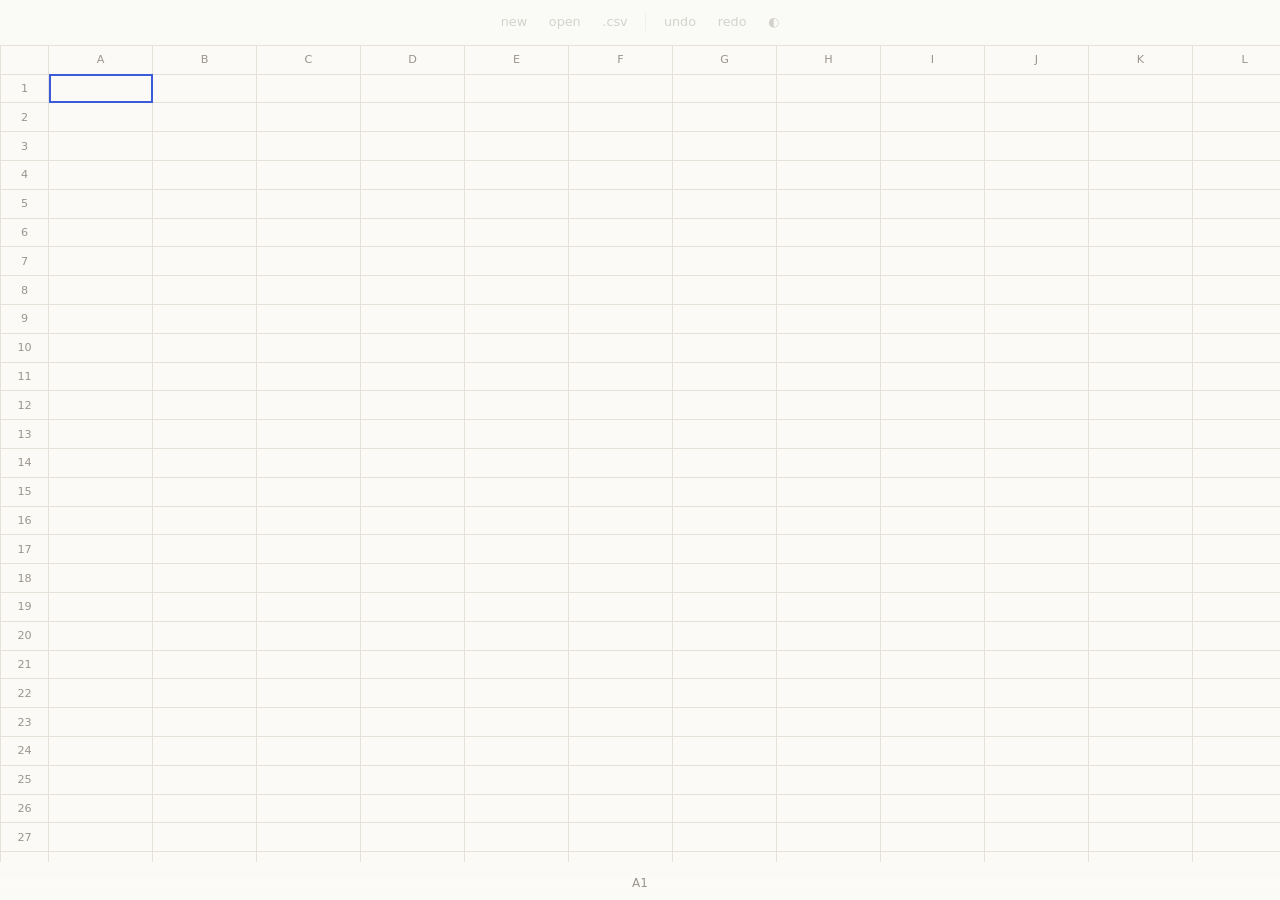
<file: micro-sheet/index.html>
<!doctype html>
<html lang="en">
<head>
<meta charset="utf-8">
<meta name="viewport" content="width=device-width, initial-scale=1">
<title>micro sheet</title>
<style>
/* shared micro office styles: keep in sync with ../shared/micro.css */
:root {
  --bg: #fbfaf7;
  --fg: #222;
  --muted: #9a968e;
  --line: #e6e2da;
  --accent: #3b5bdb;
  --font: Charter, "Iowan Old Style", Georgia, "Times New Roman", serif;
  --ui: system-ui, -apple-system, "Segoe UI", sans-serif;
  --col: 38rem;
}
@media (prefers-color-scheme: dark) {
  :root:not([data-theme="light"]) {
    --bg: #1b1b1a; --fg: #e6e3dc; --muted: #77736b; --line: #2f2e2b; --accent: #8ea6ff;
  }
}
:root[data-theme="dark"] {
  --bg: #1b1b1a; --fg: #e6e3dc; --muted: #77736b; --line: #2f2e2b; --accent: #8ea6ff;
}

* { box-sizing: border-box; }
html, body { margin: 0; background: var(--bg); color: var(--fg); }
body { font: 1.125rem/1.7 var(--font); min-height: 100vh; }
::selection { background: color-mix(in srgb, var(--accent) 25%, transparent); }

.page { max-width: var(--col); margin: 0 auto; padding: 5rem 1rem 6rem; }

/* toolbar: fades in on hover or focus */
.bar {
  position: fixed; top: 0; left: 0; right: 0; z-index: 2;
  display: flex; justify-content: center; gap: .25rem; padding: .6rem;
  flex-wrap: wrap; background: var(--bg);
  font: .8rem var(--ui); opacity: .4; transition: opacity .2s;
}
.bar:hover, .bar:focus-within { opacity: 1; }
@media (hover: none) { .bar { opacity: 1; } }  /* touch screens can't hover */
.bar button {
  font: inherit; color: var(--muted); background: none; border: 0;
  padding: .3rem .55rem; border-radius: .3rem; cursor: pointer;
}
.bar button:hover { color: var(--fg); background: var(--line); }
.bar .sep { width: 1px; background: var(--line); margin: .2rem .3rem; }

/* quiet footer */
.foot {
  position: fixed; bottom: 0; left: 0; right: 0; padding: .6rem 1rem;
  text-align: center; font: .75rem var(--ui); color: var(--muted);
  background: linear-gradient(transparent, var(--bg) 60%);
}

@media print {
  .bar, .foot { display: none; }
  .page { padding: 0; max-width: none; }
  body { background: #fff; color: #000; }
}

/* micro sheet */
  #grid { position: fixed; inset: 2.8rem 0 2.4rem; overflow: auto; outline: none; scroll-padding: 2rem 0 0 3.2rem; }
  table { border-collapse: collapse; table-layout: fixed; width: max-content; font-size: .95rem; line-height: 1.8rem; }
  td, th { border: 1px solid var(--line); height: 1.8rem; padding: 0 .4rem; white-space: nowrap; overflow: hidden; text-overflow: ellipsis; }
  thead th { width: 6.5rem; }
  thead th:first-child { width: 3rem; }
  td { position: relative; font-variant-numeric: tabular-nums; cursor: cell; }
  td.num { text-align: right; }
  td.on { outline: 2px solid var(--accent); outline-offset: -2px; }
  th { font: .7rem var(--ui); color: var(--muted); background: var(--bg); position: sticky; font-weight: 400; }
  thead th { top: 0; z-index: 1; }
  tbody th { left: 0; }
  thead th:first-child { left: 0; z-index: 2; }
  #ed { position: absolute; inset: 0; width: 100%; border: 0; padding: 0 .4rem; font: inherit; color: inherit;
        background: var(--bg); outline: 2px solid var(--accent); outline-offset: -2px; }
</style>
</head>
<body>
<nav class="bar">
  <button data-cmd="new" title="New sheet">new</button>
  <button data-cmd="open" title="Open .csv (Ctrl+O)">open</button>
  <button data-cmd="save" title="Save as .csv (Ctrl+S)">.csv</button>
  <span class="sep"></span>
  <button data-cmd="undo" title="Undo (Ctrl+Z)">undo</button>
  <button data-cmd="redo" title="Redo (Ctrl+Y)">redo</button>
  <button data-cmd="theme" title="Light / dark">◐</button>
</nav>
<div id="grid" tabindex="0"></div>
<footer class="foot" id="foot"></footer>
<input id="ed" autocomplete="off" spellcheck="false">
<input type="file" id="file" accept=".csv,.txt" hidden>
<script>
const grid = document.getElementById('grid'), foot = document.getElementById('foot'), ed = document.getElementById('ed'), file = document.getElementById('file');
const KEY = 'micro-sheet:doc', THEME = 'micro-office:theme';
const store = { get: k => { try { return localStorage.getItem(k); } catch { return null; } },
                set: (k, v) => { try { localStorage.setItem(k, v); } catch {} } };
ed.remove();

/* ---- cells: data maps "B3" to what was typed ---- */
let data = {}, fname = 'untitled', cols = 26, rows = 100, cur = [0, 0], editing = false, tds = [];
const colName = n => { let s = ''; for (n++; n; n = (n - 1) / 26 | 0) s = String.fromCharCode(65 + (n - 1) % 26) + s; return s; };
const colNum = s => [...s].reduce((n, ch) => n * 26 + ch.charCodeAt(0) - 64, 0) - 1;
const id = (c, r) => colName(c) + (r + 1);
const parseId = s => { const m = /^([A-Z]+)(\d+)$/.exec(s); return m && [colNum(m[1]), +m[2] - 1]; };

/* ---- formulas: + - * / ( ), refs like A1, and SUM AVG MIN MAX COUNT over ranges like A1:B9 ---- */
const ERRS = new Set(['#ERR', '#CYCLE', '#DIV/0', '#VALUE']);
const num = v => { if (ERRS.has(v)) throw v; if (v === '') return 0; if (typeof v === 'number') return v; throw '#VALUE'; };
const nums = a => a.filter(v => { if (ERRS.has(v)) throw v; return typeof v === 'number'; });
const sum = a => nums(a).reduce((s, x) => s + x, 0);
const FN = {
  SUM: sum,
  AVG: a => { const n = nums(a).length; if (!n) throw '#DIV/0'; return sum(a) / n; },
  MIN: a => nums(a).length ? Math.min(...nums(a)) : 0,
  MAX: a => nums(a).length ? Math.max(...nums(a)) : 0,
  COUNT: a => nums(a).length,
};
FN.AVERAGE = FN.AVG;
let cache = {};
function value(cell, stack = new Set()) {
  if (cell in cache) return cache[cell];
  const raw = data[cell] ?? '';
  if (raw[0] !== '=') return cache[cell] = raw.trim() !== '' && isFinite(raw) ? +raw : raw;
  if (stack.has(cell)) throw '#CYCLE';
  stack.add(cell);
  let v; try { v = formula(raw.slice(1), stack); } catch (e) { v = ERRS.has(e) ? e : '#ERR'; }
  stack.delete(cell);
  return cache[cell] = v;
}
function formula(src, stack) {
  const t = src.toUpperCase().match(/\d+\.?\d*|\.\d+|[A-Z]+\d+(:[A-Z]+\d+)?|[A-Z]+|\S/g) || [];
  let i = 0;
  const peek = () => t[i], next = () => t[i++], want = x => { if (next() !== x) throw '#ERR'; };
  function expr() {
    let v = term();
    while (peek() === '+' || peek() === '-') { const op = next(), r = term(); v = op === '+' ? num(v) + num(r) : num(v) - num(r); }
    return v;
  }
  function term() {
    let v = factor();
    while (peek() === '*' || peek() === '/') {
      const op = next(), r = num(factor());
      if (op === '/' && r === 0) throw '#DIV/0';
      v = op === '*' ? num(v) * r : num(v) / r;
    }
    return v;
  }
  function factor() {
    const x = next();
    if (x === '-') return -num(factor());
    if (x === '+') return num(factor());
    if (x === '(') { const v = expr(); want(')'); return v; }
    if (/^[\d.]/.test(x)) return +x;
    if (/^[A-Z]+\d+$/.test(x)) return value(x, stack);
    if (FN[x]) {
      want('('); const args = [];
      if (peek() !== ')') do args.push(...(peek()?.includes(':') ? range(next()) : [expr()])); while (peek() === ',' && next());
      want(')'); return FN[x](args);
    }
    throw '#ERR';
  }
  function range(s) {
    const [[c1, r1], [c2, r2]] = s.split(':').map(parseId), out = [];
    for (let c = Math.min(c1, c2); c <= Math.max(c1, c2); c++)
      for (let r = Math.min(r1, r2); r <= Math.max(r1, r2); r++) out.push(value(id(c, r), stack));
    return out;
  }
  const v = expr();
  if (i < t.length) throw '#ERR';
  return v;
}
const show = v => typeof v === 'number' ? (isFinite(v) ? String(+v.toPrecision(12)) : '#ERR') : v;

/* ---- grid ---- */
function build() {
  for (const k in data) { const [c, r] = parseId(k); cols = Math.max(cols, c + 1); rows = Math.max(rows, r + 1); }
  let h = '<table><thead><tr><th></th>';
  for (let c = 0; c < cols; c++) h += `<th>${colName(c)}</th>`;
  h += '</tr></thead><tbody>';
  for (let r = 0; r < rows; r++) h += `<tr><th>${r + 1}</th>` + `<td></td>`.repeat(cols) + '</tr>';
  grid.innerHTML = h + '</tbody></table>';
  tds = [...grid.querySelectorAll('tbody tr')].map(tr => [...tr.querySelectorAll('td')]);
  render(); select(...cur);
}
function render() {
  cache = {};
  for (let r = 0; r < rows; r++) for (let c = 0; c < cols; c++) {
    const td = tds[r][c], k = id(c, r);
    if (!(k in data)) { if (td.firstChild && td.firstChild !== ed) td.textContent = ''; td.classList.remove('num'); continue; }
    const v = value(k);
    td.textContent = show(v); td.classList.toggle('num', typeof v === 'number');
  }
  info();
}
function info() { const k = id(...cur); foot.textContent = data[k] ? `${k} · ${data[k]}` : k; }
function select(c, r) {
  c = Math.max(0, Math.min(cols - 1, c)); r = Math.max(0, Math.min(rows - 1, r));
  tds[cur[1]]?.[cur[0]]?.classList.remove('on');
  cur = [c, r]; const td = tds[r][c];
  td.classList.add('on'); td.scrollIntoView({ block: 'nearest', inline: 'nearest' });
  info();
}
const move = (dc, dr) => select(cur[0] + dc, cur[1] + dr);

/* ---- editing ---- */
let undos = [], redos = [];
function set(cells) {                    // cells: { B3: 'text', ... }, one undo step
  const before = JSON.stringify(data);
  for (const k in cells) { if (cells[k] === '') delete data[k]; else data[k] = cells[k]; }
  if (JSON.stringify(data) === before) return;
  undos.push(before); redos = []; if (undos.length > 200) undos.shift();
  changed();
}
function edit(text) {
  const k = id(...cur);
  ed.value = text ?? data[k] ?? '';
  tds[cur[1]][cur[0]].append(ed); editing = true; ed.focus();
}
function stop(save) {
  if (!editing) return;
  editing = false; const v = ed.value; ed.remove(); grid.focus({ preventScroll: true });
  if (save) set({ [id(...cur)]: v });
}
ed.addEventListener('keydown', e => {
  const go = { Enter: [0, e.shiftKey ? -1 : 1], Tab: [e.shiftKey ? -1 : 1, 0] }[e.key];
  if (go) { e.preventDefault(); stop(true); move(...go); }
  else if (e.key === 'Escape') stop(false);
  e.stopPropagation();
});
ed.addEventListener('blur', () => stop(true));
grid.addEventListener('mousedown', e => {
  const td = e.target.closest('td'); if (!td || e.target === ed) return;
  e.preventDefault();
  const r = td.parentNode.rowIndex - 1, c = td.cellIndex - 1;
  if (editing) stop(true);
  if (c === cur[0] && r === cur[1]) edit(); else { select(c, r); grid.focus({ preventScroll: true }); }
});

/* ---- commands ---- */
const cmds = {
  new: () => {                            // click twice to clear (no confirm(), which previews block)
    const btn = document.querySelector('[data-cmd=new]');
    if (Object.keys(data).length && btn.textContent !== 'sure?') {
      btn.textContent = 'sure?'; return setTimeout(() => btn.textContent = 'new', 3000);
    }
    btn.textContent = 'new'; set(Object.fromEntries(Object.keys(data).map(k => [k, '']))); fname = 'untitled'; select(0, 0);
  },
  open: () => file.click(),
  save: () => {
    let w = 0, h = 0;
    for (const k in data) { const [c, r] = parseId(k); w = Math.max(w, c + 1); h = Math.max(h, r + 1); }
    const q = s => /[",\n\r]/.test(s) ? `"${s.replace(/"/g, '""')}"` : s;
    const text = Array.from({ length: h }, (_, r) => Array.from({ length: w }, (_, c) => q(data[id(c, r)] ?? '')).join(',')).join('\n') + '\n';
    const a = Object.assign(document.createElement('a'), { href: URL.createObjectURL(new Blob([text], { type: 'text/csv' })), download: `${fname}.csv` });
    a.click(); setTimeout(() => URL.revokeObjectURL(a.href), 1000);
  },
  undo: () => { if (undos.length) { redos.push(JSON.stringify(data)); data = JSON.parse(undos.pop()); changed(); } },
  redo: () => { if (redos.length) { undos.push(JSON.stringify(data)); data = JSON.parse(redos.pop()); changed(); } },
  theme: () => {
    const now = document.documentElement.dataset.theme, dark = now ? now === 'dark' : matchMedia('(prefers-color-scheme: dark)').matches;
    document.documentElement.dataset.theme = dark ? 'light' : 'dark';
    store.set(THEME, document.documentElement.dataset.theme);
  },
};
document.querySelector('.bar').addEventListener('mousedown', e => {
  const b = e.target.closest('button'); if (!b) return;
  e.preventDefault(); stop(true); cmds[b.dataset.cmd](); grid.focus({ preventScroll: true });
});
document.addEventListener('keydown', e => {
  const mod = e.ctrlKey || e.metaKey, k = e.key.toLowerCase();
  if (mod) {
    const c = { s: 'save', o: 'open', z: e.shiftKey ? 'redo' : 'undo', y: 'redo' }[k];
    if (c) { e.preventDefault(); cmds[c](); }
    return;
  }
  if (e.target !== grid && e.target !== document.body) return;
  const arrows = { ArrowUp: [0, -1], ArrowDown: [0, 1], ArrowLeft: [-1, 0], ArrowRight: [1, 0], Tab: [e.shiftKey ? -1 : 1, 0] }[e.key];
  if (arrows) { e.preventDefault(); move(...arrows); }
  else if (e.key === 'Enter' || e.key === 'F2') { e.preventDefault(); edit(); }
  else if (e.key === 'Delete' || e.key === 'Backspace') { e.preventDefault(); set({ [id(...cur)]: '' }); }
  else if (e.key === 'Home') { e.preventDefault(); select(0, cur[1]); }
  else if (e.key.length === 1 && !e.altKey) { e.preventDefault(); edit(e.key); }
});

/* ---- clipboard: one cell out, a block of tab-separated cells in ---- */
document.addEventListener('copy', e => { if (editing) return; e.preventDefault(); e.clipboardData.setData('text/plain', data[id(...cur)] ?? ''); });
document.addEventListener('cut', e => { if (editing) return; e.preventDefault(); e.clipboardData.setData('text/plain', data[id(...cur)] ?? ''); set({ [id(...cur)]: '' }); });
document.addEventListener('paste', e => {
  if (editing) return; e.preventDefault();
  const lines = e.clipboardData.getData('text/plain').replace(/\r/g, '').replace(/\n$/, '').split('\n'), cells = {};
  lines.forEach((line, r) => line.split('\t').forEach((v, c) => cells[id(cur[0] + c, cur[1] + r)] = v));
  set(cells);
});

/* ---- csv in ---- */
function parseCsv(s) {
  const out = [[]]; let f = '', q = false;
  for (let i = 0; i < s.length; i++) {
    const ch = s[i];
    if (q) { if (ch !== '"') f += ch; else if (s[i + 1] === '"') { f += '"'; i++; } else q = false; }
    else if (ch === '"') q = true;
    else if (ch === ',') { out.at(-1).push(f); f = ''; }
    else if (ch === '\n') { out.at(-1).push(f); f = ''; out.push([]); }
    else if (ch !== '\r') f += ch;
  }
  out.at(-1).push(f);
  return out;
}
file.addEventListener('change', async () => {
  const f = file.files[0]; if (!f) return;
  const text = await f.text(); file.value = '';
  undos.push(JSON.stringify(data)); redos = []; data = {};
  parseCsv(text.replace(/^﻿/, '')).forEach((row, r) => row.forEach((v, c) => { if (v !== '') data[id(c, r)] = v; }));
  fname = f.name.replace(/\.[^.]*$/, '') || 'untitled'; cur = [0, 0];
  changed();
});

/* ---- autosave ---- */
let timer;
function changed() {
  const big = Object.keys(data).some(k => { const [c, r] = parseId(k); return c >= cols || r >= rows; });
  big ? build() : render();
  clearTimeout(timer); timer = setTimeout(save, 300);
}
const save = () => store.set(KEY, JSON.stringify({ data, fname }));
addEventListener('beforeunload', save);
const theme = store.get(THEME); if (theme) document.documentElement.dataset.theme = theme;
try { ({ data = {}, fname = 'untitled' } = JSON.parse(store.get(KEY)) || {}); } catch {}
build(); grid.focus();
</script>
</body>
</html>
</file>
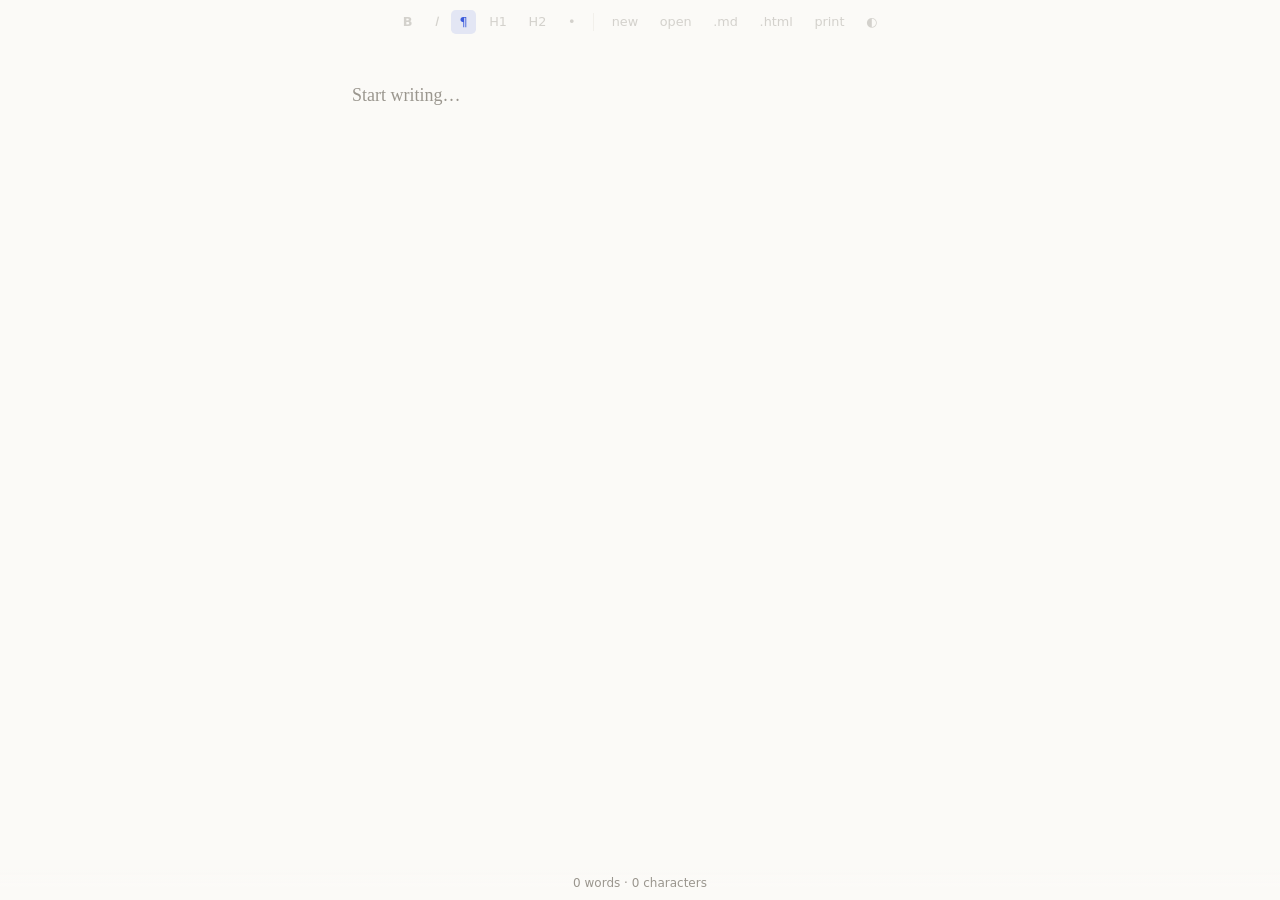
<file: micro-write/index.html>
<!doctype html>
<html lang="en">
<head>
<meta charset="utf-8">
<meta name="viewport" content="width=device-width, initial-scale=1">
<title>micro write</title>
<style>
/* shared micro office styles: keep in sync with ../shared/micro.css */
:root {
  --bg: #fbfaf7;
  --fg: #222;
  --muted: #9a968e;
  --line: #e6e2da;
  --accent: #3b5bdb;
  --font: Charter, "Iowan Old Style", Georgia, "Times New Roman", serif;
  --ui: system-ui, -apple-system, "Segoe UI", sans-serif;
  --col: 38rem;
}
@media (prefers-color-scheme: dark) {
  :root:not([data-theme="light"]) {
    --bg: #1b1b1a; --fg: #e6e3dc; --muted: #77736b; --line: #2f2e2b; --accent: #8ea6ff;
  }
}
:root[data-theme="dark"] {
  --bg: #1b1b1a; --fg: #e6e3dc; --muted: #77736b; --line: #2f2e2b; --accent: #8ea6ff;
}

* { box-sizing: border-box; }
html, body { margin: 0; background: var(--bg); color: var(--fg); }
body { font: 1.125rem/1.7 var(--font); min-height: 100vh; }
::selection { background: color-mix(in srgb, var(--accent) 25%, transparent); }

.page { max-width: var(--col); margin: 0 auto; padding: 5rem 1rem 6rem; }

/* toolbar: fades in on hover or focus */
.bar {
  position: fixed; top: 0; left: 0; right: 0; z-index: 2;
  display: flex; justify-content: center; gap: .25rem; padding: .6rem;
  flex-wrap: wrap; background: var(--bg);
  font: .8rem var(--ui);
}
.bar > * { opacity: .4; transition: opacity .2s; }
.bar:hover > *, .bar:focus-within > *, .bar .on { opacity: 1; }
@media (hover: none) { .bar > * { opacity: 1; } }  /* touch screens can't hover */
.bar button {
  font: inherit; color: var(--muted); background: none; border: 0;
  padding: .3rem .55rem; border-radius: .3rem; cursor: pointer;
}
.bar button:hover { color: var(--fg); background: var(--line); }
.bar button.on { color: var(--accent); background: color-mix(in srgb, var(--accent) 12%, transparent); }  /* active style */
.bar .sep { width: 1px; background: var(--line); margin: .2rem .3rem; }

/* quiet footer */
.foot {
  position: fixed; bottom: 0; left: 0; right: 0; padding: .6rem 1rem;
  text-align: center; font: .75rem var(--ui); color: var(--muted);
  background: linear-gradient(transparent, var(--bg) 60%);
}

@media print {
  .bar, .foot { display: none; }
  .page { padding: 0; max-width: none; }
  body { background: #fff; color: #000; }
}

/* micro write */
  #doc { outline: none; min-height: 60vh; caret-color: var(--accent); }
  #doc { position: relative; }
  #doc.empty::before { content: "Start writing…"; color: var(--muted); position: absolute; top: 0; left: 0; pointer-events: none; }
  #doc h1 { font-size: 2rem; line-height: 1.25; margin: 2rem 0 1rem; font-weight: 600; }
  #doc h2 { font-size: 1.35rem; line-height: 1.3; margin: 1.75rem 0 .5rem; font-weight: 600; }
  #doc p { margin: 0 0 1rem; }
  #doc ul { margin: 0 0 1rem; padding-left: 1.4rem; }
  #doc > :first-child { margin-top: 0; }
</style>
</head>
<body>
<nav class="bar">
  <button data-cmd="bold" title="Bold (Ctrl+B)"><b>B</b></button>
  <button data-cmd="italic" title="Italic (Ctrl+I)"><i>I</i></button>
  <button data-cmd="body" title="Body text (Ctrl+Alt+0)">¶</button>
  <button data-cmd="h1" title="Heading 1 (Ctrl+Alt+1, or type # )">H1</button>
  <button data-cmd="h2" title="Heading 2 (Ctrl+Alt+2, or type ## )">H2</button>
  <button data-cmd="list" title="Bullet list (Ctrl+L, or type - )">•</button>
  <span class="sep"></span>
  <button data-cmd="new" title="New document">new</button>
  <button data-cmd="open" title="Open .md or .html (Ctrl+O)">open</button>
  <button data-cmd="save" title="Save as .md (Ctrl+S)">.md</button>
  <button data-cmd="saveHtml" title="Save as .html (Ctrl+Shift+S)">.html</button>
  <button data-cmd="print" title="Print or save as PDF (Ctrl+P)">print</button>
  <button data-cmd="theme" title="Light / dark">◐</button>
</nav>
<main class="page"><div id="doc" contenteditable="true" spellcheck="true"></div></main>
<footer class="foot" id="count"></footer>
<input type="file" id="file" accept=".md,.markdown,.txt,.html,.htm" hidden>
<script>
const doc = document.getElementById('doc'), count = document.getElementById('count'), file = document.getElementById('file');
const KEY = 'micro-write:doc', THEME = 'micro-office:theme';
const store = { get: k => { try { return localStorage.getItem(k); } catch { return null; } },
                set: (k, v) => { try { localStorage.setItem(k, v); } catch {} } };
const exec = (c, v) => document.execCommand(c, false, v);
exec('defaultParagraphSeparator', 'p');

/* ---- markdown: only headings, bullets, bold, italic ---- */
const esc = s => s.replace(/&/g, '&amp;').replace(/</g, '&lt;').replace(/>/g, '&gt;');
const inlineMd = s => esc(s).replace(/\*\*(.+?)\*\*/g, '<b>$1</b>').replace(/\*(.+?)\*/g, '<i>$1</i>');
function fromMd(md) {
  let html = '', list = false;
  for (const line of md.replace(/\r/g, '').split('\n')) {
    const li = line.match(/^\s*[-*+]\s+(.*)/);
    if (li) { if (!list) html += '<ul>'; list = true; html += `<li>${inlineMd(li[1])}</li>`; continue; }
    if (list) { html += '</ul>'; list = false; }
    const h = line.match(/^(#{1,6})\s+(.*)/);
    if (h) html += h[1].length === 1 ? `<h1>${inlineMd(h[2])}</h1>` : `<h2>${inlineMd(h[2])}</h2>`;
    else if (line.trim()) html += `<p>${inlineMd(line)}</p>`;
  }
  return html + (list ? '</ul>' : '');
}
function inlineToMd(node) {
  let out = '';
  for (const n of node.childNodes) {
    if (n.nodeType === 3) { out += n.textContent; continue; }
    if (n.nodeType !== 1) continue;
    const t = n.tagName, inner = inlineToMd(n);
    if (t === 'BR') out += ' ';
    else if (!inner.trim()) out += inner;
    else if (t === 'B' || t === 'STRONG') out += `**${inner}**`;
    else if (t === 'I' || t === 'EM') out += `*${inner}*`;
    else out += inner;
  }
  return out.replace(/ /g, ' ');
}
const BLOCKS = 'P,H1,H2,H3,H4,H5,H6,UL,OL,DIV,SECTION,ARTICLE,MAIN,BLOCKQUOTE';
function toMd(root = doc, blocks = []) {
  for (const n of root.childNodes) {
    if (n.nodeType === 3) { if (n.textContent.trim()) blocks.push(n.textContent.trim()); continue; }
    if (n.nodeType !== 1) continue;
    const t = n.tagName;
    if (/^(P|DIV|SECTION|ARTICLE|MAIN|BLOCKQUOTE)$/.test(t) && n.querySelector(BLOCKS)) { toMd(n, blocks); continue; }
    const text = inlineToMd(n).trim();
    if (t === 'UL' || t === 'OL') blocks.push([...n.querySelectorAll('li')].map(li => '- ' + inlineToMd(li).trim()).join('\n'));
    else if (!text) continue;
    else if (t === 'H1') blocks.push('# ' + text);
    else if (/^H[2-6]$/.test(t)) blocks.push('## ' + text);
    else blocks.push(text);
  }
  return root === doc ? blocks.join('\n\n') + '\n' : blocks;
}

/* ---- formatting ---- */
const block = () => { let n = getSelection().anchorNode; while (n && n.parentNode !== doc) n = n.parentNode; return n; };
const heading = tag => exec('formatBlock', block()?.tagName === tag.toUpperCase() ? 'p' : tag);
/* lists by hand: execCommand nests <ul> inside <p> in Chrome */
const caret = el => getSelection().collapse(el, el.childNodes.length);
const filled = el => (el.firstChild || el.append(document.createElement('br')), el);
function list() {
  const b = block(); if (!b) return;
  if (b.tagName === 'UL') {               // current item back to a paragraph, splitting the list
    let li = getSelection().anchorNode; while (li.parentNode !== b) li = li.parentNode;
    const p = document.createElement('p'), rest = document.createElement('ul');
    while (li.nextSibling) rest.append(li.nextSibling);
    p.append(...li.childNodes); li.remove(); b.after(filled(p));
    if (rest.firstChild) p.after(rest);
    if (!b.firstChild) b.remove();
    return caret(p);
  }
  const prev = b.previousSibling, next = b.nextSibling, li = document.createElement('li');
  const ul = prev?.tagName === 'UL' ? prev : document.createElement('ul');
  if (ul !== prev) b.before(ul);
  li.append(...(b.nodeType === 3 ? [b] : b.childNodes)); ul.append(filled(li)); b.remove();
  if (next?.tagName === 'UL') { ul.append(...next.childNodes); next.remove(); }
  caret(li);
}
const cmds = {
  bold: () => exec('bold'), italic: () => exec('italic'),
  body: () => block()?.tagName === 'UL' ? list() : exec('formatBlock', 'p'),
  h1: () => heading('h1'), h2: () => heading('h2'), list,
  new: () => {                            // click twice to clear (no confirm(), which previews block)
    const btn = document.querySelector('[data-cmd=new]');
    if (doc.textContent.trim() && btn.textContent !== 'sure?') {
      btn.textContent = 'sure?'; return setTimeout(() => btn.textContent = 'new', 3000);
    }
    btn.textContent = 'new'; doc.innerHTML = ''; changed(); doc.focus();
  },
  open: () => file.click(),
  save: () => download(toMd(), 'md', 'text/markdown'),
  saveHtml: () => download(`<!doctype html>\n<meta charset="utf-8">\n<title>${esc(name())}</title>\n${fromMd(toMd())}\n`, 'html', 'text/html'),
  print: () => print(),
  theme: () => {
    const cur = document.documentElement.dataset.theme, dark = cur ? cur === 'dark' : matchMedia('(prefers-color-scheme: dark)').matches;
    document.documentElement.dataset.theme = dark ? 'light' : 'dark';
    store.set(THEME, document.documentElement.dataset.theme);
  },
};
document.querySelector('.bar').addEventListener('mousedown', e => {
  const b = e.target.closest('button'); if (!b) return;
  e.preventDefault(); doc.focus(); cmds[b.dataset.cmd](); changed();
});
doc.addEventListener('keydown', e => {
  const mod = e.ctrlKey || e.metaKey, k = e.key.toLowerCase();
  const map = mod && (e.altKey ? { '0': 'body', '1': 'h1', '2': 'h2' }[e.code.slice(-1)] :
    e.shiftKey ? { s: 'saveHtml' }[k] : { l: 'list', s: 'save', o: 'open', '1': 'h1', '2': 'h2' }[k]);
  if (map) { e.preventDefault(); cmds[map](); changed(); }
});
/* light up the buttons for the styles at the caret */
function showState() {
  if (!doc.contains(getSelection().anchorNode)) return;
  const tag = block()?.tagName, heading = /^H[12]$/.test(tag), on = { bold: !heading && document.queryCommandState('bold'), italic: document.queryCommandState('italic'),
    h1: tag === 'H1', h2: tag === 'H2', list: tag === 'UL', body: tag === 'P' };
  for (const b of document.querySelectorAll('.bar [data-cmd]')) b.classList.toggle('on', !!on[b.dataset.cmd]);
}
document.addEventListener('selectionchange', showState);
doc.addEventListener('input', showState);
doc.addEventListener('keyup', showState);
document.addEventListener('keydown', e => {   // save/open also work when the editor is not focused
  if (e.target === doc || !(e.ctrlKey || e.metaKey)) return;
  const k = e.key.toLowerCase();
  if (k === 's') { e.preventDefault(); cmds[e.shiftKey ? 'saveHtml' : 'save'](); }
  if (k === 'o') { e.preventDefault(); cmds.open(); }
});
/* markdown-style shortcuts: "# ", "## ", "- " at the start of a paragraph */
doc.addEventListener('input', e => {
  if (e.inputType !== 'insertText' || e.data !== ' ') return changed();
  const b = block(), t = b?.textContent;
  const fmt = b?.tagName === 'P' && { '# ': 'h1', '# ': 'h1', '## ': 'h2', '## ': 'h2', '- ': 'list', '- ': 'list', '* ': 'list', '* ': 'list' }[t];
  if (fmt) { b.textContent = ''; b.appendChild(document.createElement('br')); getSelection().collapse(b, 0); cmds[fmt](); }
  changed();
});
/* paste as plain text so only our four styles exist */
doc.addEventListener('paste', e => { e.preventDefault(); exec('insertText', e.clipboardData.getData('text/plain')); });

/* ---- files ---- */
const name = () => (doc.querySelector('h1')?.textContent || doc.innerText).trim().split(/\s+/).slice(0, 6).join(' ').replace(/[\\/:*?"<>|]/g, '') || 'untitled';
function download(text, ext, type) {
  const a = Object.assign(document.createElement('a'), { href: URL.createObjectURL(new Blob([text], { type })), download: `${name()}.${ext}` });
  a.click(); setTimeout(() => URL.revokeObjectURL(a.href), 1000);
}
file.addEventListener('change', async () => {
  const f = file.files[0]; if (!f) return;
  const text = await f.text(); file.value = '';
  if (/\.html?$/i.test(f.name)) {      // keep only what micro write understands
    const tmp = document.createElement('div');
    tmp.innerHTML = new DOMParser().parseFromString(text, 'text/html').body.innerHTML;
    doc.innerHTML = ''; doc.append(...tmp.childNodes);
    doc.innerHTML = fromMd(toMd());
  } else doc.innerHTML = fromMd(text);
  changed();
});

/* ---- autosave + count ---- */
let timer;
function changed() {
  const text = doc.innerText.trim(), words = text ? text.split(/\s+/).length : 0;
  count.textContent = `${words} ${words === 1 ? 'word' : 'words'} · ${text.replace(/\s/g, '').length} characters`;
  if (!doc.firstElementChild && !text) doc.innerHTML = '<p><br></p>';
  doc.classList.toggle('empty', !text && doc.children.length === 1 && doc.firstElementChild.tagName === 'P');
  clearTimeout(timer); timer = setTimeout(() => store.set(KEY, doc.innerHTML), 300);
}
addEventListener('beforeunload', () => store.set(KEY, doc.innerHTML));
const theme = store.get(THEME); if (theme) document.documentElement.dataset.theme = theme;
doc.innerHTML = store.get(KEY) || '';
changed(); doc.focus();
</script>
</body>
</html>
</file>
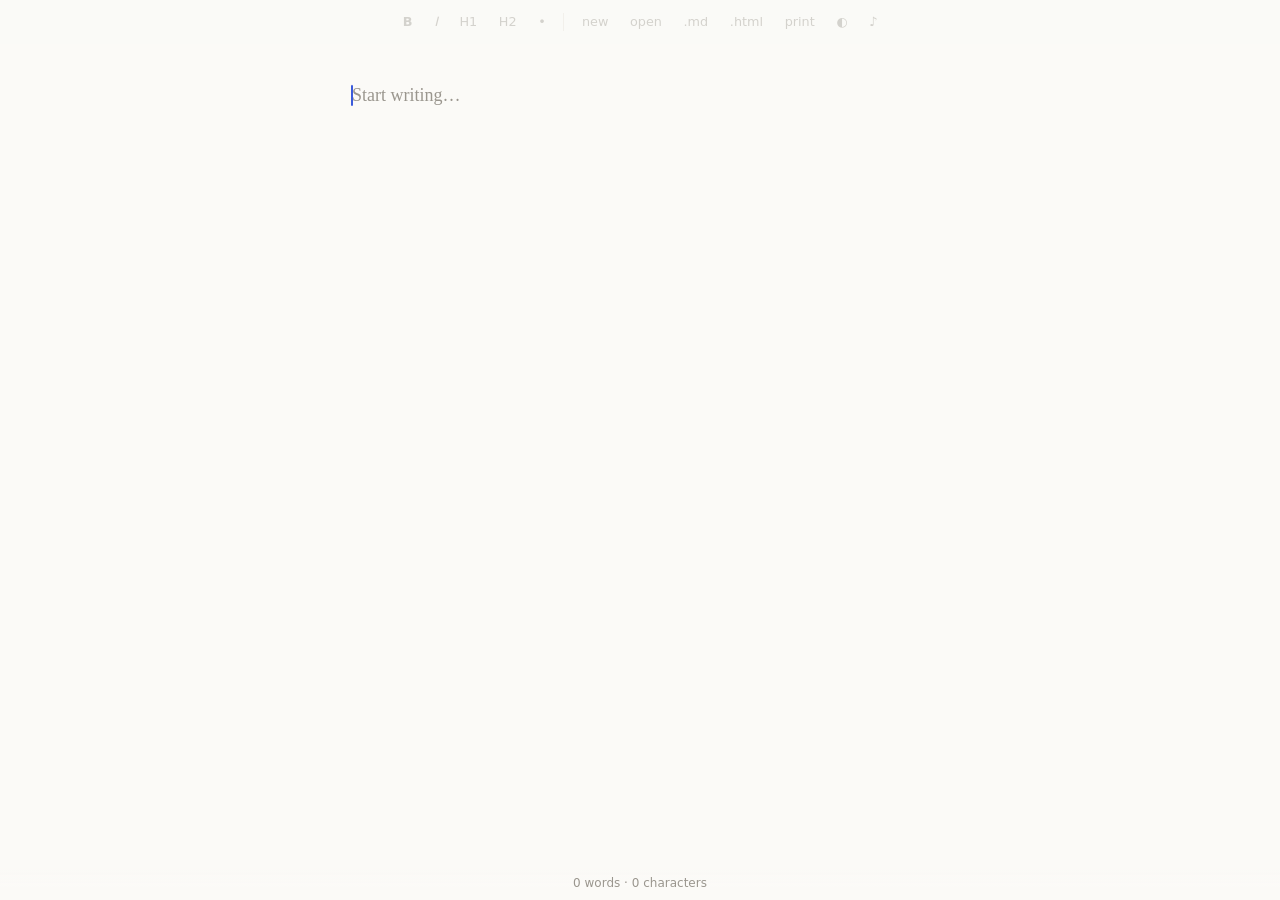
<file: micro-write/juicy.html>
<!doctype html>
<html lang="en">
<head>
<meta charset="utf-8">
<meta name="viewport" content="width=device-width, initial-scale=1">
<title>micro write (juicy)</title>
<style>
/* shared micro office styles: keep in sync with ../shared/micro.css */
:root {
  --bg: #fbfaf7;
  --fg: #222;
  --muted: #9a968e;
  --line: #e6e2da;
  --accent: #3b5bdb;
  --font: Charter, "Iowan Old Style", Georgia, "Times New Roman", serif;
  --ui: system-ui, -apple-system, "Segoe UI", sans-serif;
  --col: 38rem;
}
@media (prefers-color-scheme: dark) {
  :root:not([data-theme="light"]) {
    --bg: #1b1b1a; --fg: #e6e3dc; --muted: #77736b; --line: #2f2e2b; --accent: #8ea6ff;
  }
}
:root[data-theme="dark"] {
  --bg: #1b1b1a; --fg: #e6e3dc; --muted: #77736b; --line: #2f2e2b; --accent: #8ea6ff;
}

* { box-sizing: border-box; }
html, body { margin: 0; background: var(--bg); color: var(--fg); }
body { font: 1.125rem/1.7 var(--font); min-height: 100vh; }
::selection { background: color-mix(in srgb, var(--accent) 25%, transparent); }

.page { max-width: var(--col); margin: 0 auto; padding: 5rem 1rem 6rem; }

/* toolbar: fades in on hover or focus */
.bar {
  position: fixed; top: 0; left: 0; right: 0; z-index: 2;
  display: flex; justify-content: center; gap: .25rem; padding: .6rem;
  flex-wrap: wrap; background: var(--bg);
  font: .8rem var(--ui); opacity: .4; transition: opacity .2s;
}
.bar:hover, .bar:focus-within { opacity: 1; }
@media (hover: none) { .bar { opacity: 1; } }  /* touch screens can't hover */
.bar button {
  font: inherit; color: var(--muted); background: none; border: 0;
  padding: .3rem .55rem; border-radius: .3rem; cursor: pointer;
}
.bar button:hover { color: var(--fg); background: var(--line); }
.bar .sep { width: 1px; background: var(--line); margin: .2rem .3rem; }

/* quiet footer */
.foot {
  position: fixed; bottom: 0; left: 0; right: 0; padding: .6rem 1rem;
  text-align: center; font: .75rem var(--ui); color: var(--muted);
  background: linear-gradient(transparent, var(--bg) 60%);
}

@media print {
  .bar, .foot { display: none; }
  .page { padding: 0; max-width: none; }
  body { background: #fff; color: #000; }
}

/* micro write */
  #doc { outline: none; min-height: 60vh; caret-color: var(--accent); }
  #doc.empty > p:first-child::before { content: "Start writing…"; color: var(--muted); position: absolute; pointer-events: none; }
  #doc h1 { font-size: 2rem; line-height: 1.25; margin: 2rem 0 1rem; font-weight: 600; }
  #doc h2 { font-size: 1.35rem; line-height: 1.3; margin: 1.75rem 0 .5rem; font-weight: 600; }
  #doc p { margin: 0 0 1rem; }
  #doc ul { margin: 0 0 1rem; padding-left: 1.4rem; }
  #doc > :first-child { margin-top: 0; }
</style>
</head>
<body>
<nav class="bar">
  <button data-cmd="bold" title="Bold (Ctrl+B)"><b>B</b></button>
  <button data-cmd="italic" title="Italic (Ctrl+I)"><i>I</i></button>
  <button data-cmd="h1" title="Heading 1 (Ctrl+Alt+1, or type # )">H1</button>
  <button data-cmd="h2" title="Heading 2 (Ctrl+Alt+2, or type ## )">H2</button>
  <button data-cmd="list" title="Bullet list (Ctrl+L, or type - )">•</button>
  <span class="sep"></span>
  <button data-cmd="new" title="New document">new</button>
  <button data-cmd="open" title="Open .md or .html (Ctrl+O)">open</button>
  <button data-cmd="save" title="Save as .md (Ctrl+S)">.md</button>
  <button data-cmd="saveHtml" title="Save as .html (Ctrl+Shift+S)">.html</button>
  <button data-cmd="print" title="Print or save as PDF (Ctrl+P)">print</button>
  <button data-cmd="theme" title="Light / dark">◐</button>
</nav>
<main class="page"><div id="doc" contenteditable="true" spellcheck="true"></div></main>
<footer class="foot" id="count"></footer>
<input type="file" id="file" accept=".md,.markdown,.txt,.html,.htm" hidden>
<script>
const doc = document.getElementById('doc'), count = document.getElementById('count'), file = document.getElementById('file');
const KEY = 'micro-write:doc', THEME = 'micro-office:theme';
const store = { get: k => { try { return localStorage.getItem(k); } catch { return null; } },
                set: (k, v) => { try { localStorage.setItem(k, v); } catch {} } };
const exec = (c, v) => document.execCommand(c, false, v);
exec('defaultParagraphSeparator', 'p');

/* ---- markdown: only headings, bullets, bold, italic ---- */
const esc = s => s.replace(/&/g, '&amp;').replace(/</g, '&lt;').replace(/>/g, '&gt;');
const inlineMd = s => esc(s).replace(/\*\*(.+?)\*\*/g, '<b>$1</b>').replace(/\*(.+?)\*/g, '<i>$1</i>');
function fromMd(md) {
  let html = '', list = false;
  for (const line of md.replace(/\r/g, '').split('\n')) {
    const li = line.match(/^\s*[-*+]\s+(.*)/);
    if (li) { if (!list) html += '<ul>'; list = true; html += `<li>${inlineMd(li[1])}</li>`; continue; }
    if (list) { html += '</ul>'; list = false; }
    const h = line.match(/^(#{1,6})\s+(.*)/);
    if (h) html += h[1].length === 1 ? `<h1>${inlineMd(h[2])}</h1>` : `<h2>${inlineMd(h[2])}</h2>`;
    else if (line.trim()) html += `<p>${inlineMd(line)}</p>`;
  }
  return html + (list ? '</ul>' : '');
}
function inlineToMd(node) {
  let out = '';
  for (const n of node.childNodes) {
    if (n.nodeType === 3) { out += n.textContent; continue; }
    if (n.nodeType !== 1) continue;
    const t = n.tagName, inner = inlineToMd(n);
    if (t === 'BR') out += ' ';
    else if (!inner.trim()) out += inner;
    else if (t === 'B' || t === 'STRONG') out += `**${inner}**`;
    else if (t === 'I' || t === 'EM') out += `*${inner}*`;
    else out += inner;
  }
  return out.replace(/ /g, ' ');
}
const BLOCKS = 'P,H1,H2,H3,H4,H5,H6,UL,OL,DIV,SECTION,ARTICLE,MAIN,BLOCKQUOTE';
function toMd(root = doc, blocks = []) {
  for (const n of root.childNodes) {
    if (n.nodeType === 3) { if (n.textContent.trim()) blocks.push(n.textContent.trim()); continue; }
    if (n.nodeType !== 1) continue;
    const t = n.tagName;
    if (/^(P|DIV|SECTION|ARTICLE|MAIN|BLOCKQUOTE)$/.test(t) && n.querySelector(BLOCKS)) { toMd(n, blocks); continue; }
    const text = inlineToMd(n).trim();
    if (t === 'UL' || t === 'OL') blocks.push([...n.querySelectorAll('li')].map(li => '- ' + inlineToMd(li).trim()).join('\n'));
    else if (!text) continue;
    else if (t === 'H1') blocks.push('# ' + text);
    else if (/^H[2-6]$/.test(t)) blocks.push('## ' + text);
    else blocks.push(text);
  }
  return root === doc ? blocks.join('\n\n') + '\n' : blocks;
}

/* ---- formatting ---- */
const block = () => { let n = getSelection().anchorNode; while (n && n.parentNode !== doc) n = n.parentNode; return n; };
const heading = tag => exec('formatBlock', block()?.tagName === tag.toUpperCase() ? 'p' : tag);
/* lists by hand: execCommand nests <ul> inside <p> in Chrome */
const caret = el => getSelection().collapse(el, el.childNodes.length);
const filled = el => (el.firstChild || el.append(document.createElement('br')), el);
function list() {
  const b = block(); if (!b) return;
  if (b.tagName === 'UL') {               // current item back to a paragraph, splitting the list
    let li = getSelection().anchorNode; while (li.parentNode !== b) li = li.parentNode;
    const p = document.createElement('p'), rest = document.createElement('ul');
    while (li.nextSibling) rest.append(li.nextSibling);
    p.append(...li.childNodes); li.remove(); b.after(filled(p));
    if (rest.firstChild) p.after(rest);
    if (!b.firstChild) b.remove();
    return caret(p);
  }
  const prev = b.previousSibling, next = b.nextSibling, li = document.createElement('li');
  const ul = prev?.tagName === 'UL' ? prev : document.createElement('ul');
  if (ul !== prev) b.before(ul);
  li.append(...(b.nodeType === 3 ? [b] : b.childNodes)); ul.append(filled(li)); b.remove();
  if (next?.tagName === 'UL') { ul.append(...next.childNodes); next.remove(); }
  caret(li);
}
const cmds = {
  bold: () => exec('bold'), italic: () => exec('italic'),
  h1: () => heading('h1'), h2: () => heading('h2'), list,
  new: () => {                            // click twice to clear (no confirm(), which previews block)
    const btn = document.querySelector('[data-cmd=new]');
    if (doc.textContent.trim() && btn.textContent !== 'sure?') {
      btn.textContent = 'sure?'; return setTimeout(() => btn.textContent = 'new', 3000);
    }
    btn.textContent = 'new'; doc.innerHTML = ''; changed(); doc.focus();
  },
  open: () => file.click(),
  save: () => download(toMd(), 'md', 'text/markdown'),
  saveHtml: () => download(`<!doctype html>\n<meta charset="utf-8">\n<title>${esc(name())}</title>\n${fromMd(toMd())}\n`, 'html', 'text/html'),
  print: () => print(),
  theme: () => {
    const cur = document.documentElement.dataset.theme, dark = cur ? cur === 'dark' : matchMedia('(prefers-color-scheme: dark)').matches;
    document.documentElement.dataset.theme = dark ? 'light' : 'dark';
    store.set(THEME, document.documentElement.dataset.theme);
  },
};
document.querySelector('.bar').addEventListener('mousedown', e => {
  const b = e.target.closest('button'); if (!b) return;
  e.preventDefault(); doc.focus(); cmds[b.dataset.cmd](); changed();
});
doc.addEventListener('keydown', e => {
  const mod = e.ctrlKey || e.metaKey, k = e.key.toLowerCase();
  const map = mod && (e.altKey ? { '1': 'h1', '2': 'h2' }[e.code.slice(-1)] :
    e.shiftKey ? { s: 'saveHtml' }[k] : { l: 'list', s: 'save', o: 'open', '1': 'h1', '2': 'h2' }[k]);
  if (map) { e.preventDefault(); cmds[map](); changed(); }
});
document.addEventListener('keydown', e => {   // save/open also work when the editor is not focused
  if (e.target === doc || !(e.ctrlKey || e.metaKey)) return;
  const k = e.key.toLowerCase();
  if (k === 's') { e.preventDefault(); cmds[e.shiftKey ? 'saveHtml' : 'save'](); }
  if (k === 'o') { e.preventDefault(); cmds.open(); }
});
/* markdown-style shortcuts: "# ", "## ", "- " at the start of a paragraph */
doc.addEventListener('input', e => {
  if (e.inputType !== 'insertText' || e.data !== ' ') return changed();
  const b = block(), t = b?.textContent;
  const fmt = b?.tagName === 'P' && { '# ': 'h1', '# ': 'h1', '## ': 'h2', '## ': 'h2', '- ': 'list', '- ': 'list', '* ': 'list', '* ': 'list' }[t];
  if (fmt) { b.textContent = ''; b.appendChild(document.createElement('br')); getSelection().collapse(b, 0); cmds[fmt](); }
  changed();
});
/* paste as plain text so only our four styles exist */
doc.addEventListener('paste', e => { e.preventDefault(); exec('insertText', e.clipboardData.getData('text/plain')); });

/* ---- files ---- */
const name = () => (doc.querySelector('h1')?.textContent || doc.innerText).trim().split(/\s+/).slice(0, 6).join(' ').replace(/[\\/:*?"<>|]/g, '') || 'untitled';
function download(text, ext, type) {
  const a = Object.assign(document.createElement('a'), { href: URL.createObjectURL(new Blob([text], { type })), download: `${name()}.${ext}` });
  a.click(); setTimeout(() => URL.revokeObjectURL(a.href), 1000);
}
file.addEventListener('change', async () => {
  const f = file.files[0]; if (!f) return;
  const text = await f.text(); file.value = '';
  if (/\.html?$/i.test(f.name)) {      // keep only what micro write understands
    const tmp = document.createElement('div');
    tmp.innerHTML = new DOMParser().parseFromString(text, 'text/html').body.innerHTML;
    doc.innerHTML = ''; doc.append(...tmp.childNodes);
    doc.innerHTML = fromMd(toMd());
  } else doc.innerHTML = fromMd(text);
  changed();
});

/* ---- autosave + count ---- */
let timer;
function changed() {
  const text = doc.innerText.trim(), words = text ? text.split(/\s+/).length : 0;
  count.textContent = `${words} ${words === 1 ? 'word' : 'words'} · ${text.replace(/\s/g, '').length} characters`;
  if (!doc.firstElementChild && !text) doc.innerHTML = '<p><br></p>';
  doc.classList.toggle('empty', !text && doc.children.length === 1 && doc.firstElementChild.tagName === 'P');
  clearTimeout(timer); timer = setTimeout(() => store.set(KEY, doc.innerHTML), 300);
}
addEventListener('beforeunload', () => store.set(KEY, doc.innerHTML));
const theme = store.get(THEME); if (theme) document.documentElement.dataset.theme = theme;
doc.innerHTML = store.get(KEY) || '';
changed(); doc.focus();
</script>
<style>
  /* juice: the native caret is hidden and redrawn as a springy overlay */
  #doc { caret-color: transparent; }
  #fx { position: fixed; inset: 0; pointer-events: none; z-index: 1; overflow: hidden; }
  #fx .caret { position: absolute; left: 0; top: 0; width: 2px; border-radius: 1px; background: var(--accent);
    transform-origin: 50% 100%; will-change: transform; }
  #fx .caret.idle { animation: blink 1.1s ease-in-out .5s infinite; }
  @keyframes blink { 50% { opacity: 0; } }
  #fx .ghost { position: absolute; white-space: pre; line-height: 1; transform-origin: 50% 70%; }
  #fx .cover { position: absolute; background: var(--bg); }
</style>
<script>
/* ---- juice ---- */
(() => {
  const fx = document.createElement('div'); fx.id = 'fx'; document.body.append(fx);
  const caretEl = Object.assign(document.createElement('div'), { className: 'caret' }); fx.append(caretEl);
  const calm = matchMedia('(prefers-reduced-motion: reduce)').matches;

  /* sound: tiny synthesized clicks, no audio files */
  let ac, noise, muted = (() => { try { return localStorage.getItem('micro-write:mute') === '1'; } catch { return false; } })();
  function tone(type, f0, f1, dur, vol, filter) {
    ac ||= new AudioContext();
    if (!noise) { noise = ac.createBuffer(1, ac.sampleRate * .1, ac.sampleRate); const d = noise.getChannelData(0); for (let i = 0; i < d.length; i++) d[i] = Math.random() * 2 - 1; }
    const t = ac.currentTime, g = ac.createGain(), src = type === 'noise' ? ac.createBufferSource() : ac.createOscillator();
    g.gain.setValueAtTime(vol, t); g.gain.exponentialRampToValueAtTime(.0001, t + dur);
    if (type === 'noise') src.buffer = noise;
    else { src.type = type; src.frequency.setValueAtTime(f0, t); src.frequency.exponentialRampToValueAtTime(f1, t + dur); }
    let out = src;
    if (filter) { const f = ac.createBiquadFilter(); f.type = filter[0]; f.frequency.value = filter[1]; f.Q.value = filter[2] || 1; src.connect(f); out = f; }
    out.connect(g).connect(ac.destination); src.start(t); src.stop(t + dur + .02);
  }
  const vary = (x, r) => x * (1 + (Math.random() - .5) * r);
  const sounds = {
    type: () => { tone('noise', 0, 0, .03, .25, ['bandpass', vary(3200, .3), 1.2]); tone('sine', vary(1500, .15), 900, .035, .05); },
    del:  () => { tone('sine', vary(260, .1), 110, .08, .18); tone('noise', 0, 0, .045, .15, ['lowpass', 900]); },
  };
  const play = k => { if (!muted) try { sounds[k](); } catch {} };
  const btn = Object.assign(document.createElement('button'), { title: 'Key sounds on / off', textContent: muted ? '♪̸' : '♪' });
  btn.addEventListener('mousedown', e => { e.preventDefault(); muted = !muted; btn.textContent = muted ? '♪̸' : '♪';
    try { localStorage.setItem('micro-write:mute', muted ? '1' : '0'); } catch {} });
  document.querySelector('.bar').append(btn);

  function slices(range) {
    const out = [], root = range.commonAncestorContainer;
    const walk = document.createTreeWalker(root.nodeType === 3 ? root.parentNode : root, NodeFilter.SHOW_TEXT);
    for (let n; (n = walk.nextNode());) {
      if (!range.intersectsNode(n)) continue;
      const r = document.createRange();
      r.setStart(n, n === range.startContainer ? range.startOffset : 0);
      r.setEnd(n, n === range.endContainer ? range.endOffset : n.length);
      if (!r.collapsed) out.push(r);
    }
    return out;
  }
  function caretRect(r) {
    const rects = r.getClientRects();
    if (rects.length) return rects[rects.length - 1];
    let el = r.startContainer.nodeType === 1 ? (r.startContainer.childNodes[r.startOffset] || r.startContainer) : r.startContainer.parentNode;
    if (el.nodeType !== 1 || el.tagName === 'BR') el = el.parentNode || el;
    if (el === doc) el = doc.firstElementChild || doc;
    const b = el.getBoundingClientRect(), s = getComputedStyle(el), fs = parseFloat(s.fontSize);
    return { left: b.left + parseFloat(s.paddingLeft), top: b.top + parseFloat(s.paddingTop) + (parseFloat(s.lineHeight) - fs * 1.15) / 2, height: fs * 1.15 };
  }

  /* caret: a spring that stretches and leans with its velocity */
  const c = { x: 0, y: 0, h: 20, vx: 0, vy: 0, vh: 0, tx: 0, ty: 0, th: 20, on: false, moving: false, fresh: true };
  const W = 28, Z = 1;                         // spring speed (rad/s), critically damped
  let lastT = 0, raf = 0;
  function target() {
    const sel = getSelection(), on = document.activeElement === doc && sel.rangeCount && doc.contains(sel.focusNode);
    c.on = !!on; caretEl.style.opacity = on ? '' : 0;
    if (!on) return void (c.fresh = true);   // reappearing after blur snaps into place
    const f = document.createRange(); f.setStart(sel.focusNode, sel.focusOffset);   // follows the moving end of a selection too
    const r = caretRect(f);
    c.tx = r.left - 1; c.ty = r.top; c.th = r.height;
    if (c.fresh || calm) { c.x = c.tx; c.y = c.ty; c.h = c.th; c.vx = c.vy = 0; c.fresh = false; }
    if (!raf) { lastT = performance.now(); raf = requestAnimationFrame(step); }
  }
  function step(now) {
    const dt = Math.min((now - lastT) / 1000, 1 / 30); lastT = now;
    for (const [p, v, t] of [['x', 'vx', 'tx'], ['y', 'vy', 'ty'], ['h', 'vh', 'th']]) {
      const before = c[t] - c[p];
      c[v] += (W * W * before - 2 * Z * W * c[v]) * dt; c[p] += c[v] * dt;
      if (before * (c[t] - c[p]) < 0) { c[p] = c[t]; c[v] = 0; }   // never overshoot
    }
    const speed = Math.hypot(c.vx, c.vy), done = speed < 2 && Math.abs(c.tx - c.x) < .3 && Math.abs(c.ty - c.y) < .3;
    if (done) { c.x = c.tx; c.y = c.ty; c.h = c.th; c.vx = c.vy = c.vh = 0; }
    const lean = Math.max(-28, Math.min(28, c.vx / 80));            // degrees, tips toward the direction of travel
    const stretchX = 1 + Math.min(Math.abs(c.vx) / 400, 4);          // wider when moving sideways fast
    const stretchY = 1 + Math.min(Math.abs(c.vy) / 1800, .8) - Math.min(Math.abs(c.vx) / 6000, .2);
    const trail = c.vx > 0 ? -2 * (stretchX - 1) : 0;                // widen behind the motion, not ahead of it
    caretEl.style.height = c.h + 'px';
    caretEl.style.transform = `translate(${c.x + trail}px, ${c.y}px) skewX(${-lean}deg) scale(${stretchX}, ${stretchY})`;
    caretEl.style.transformOrigin = c.vx > 0 ? '100% 100%' : '0 100%';
    const moving = !done;
    if (moving !== c.moving) { c.moving = moving; caretEl.classList.toggle('idle', !moving); }
    raf = done ? 0 : requestAnimationFrame(step);
  }
  const wake = () => { caretEl.classList.remove('idle'); void caretEl.offsetWidth; if (!c.moving) caretEl.classList.add('idle'); };

  // a floating copy of a character, styled like the original
  function ghost(text, rect, from) {
    const el = document.createElement('span'), s = getComputedStyle(from);
    el.className = 'ghost'; el.textContent = text;
    Object.assign(el.style, { left: rect.left + 'px', top: rect.top + 'px', height: rect.height + 'px', lineHeight: rect.height + 'px',
      font: `${s.fontStyle} ${s.fontWeight} ${s.fontSize} ${s.fontFamily}` });
    fx.append(el); return el;
  }

  // typing: each new letter fades in over 0.25s (a page-coloured cover fades away)
  /* after a delete, the text that follows slides into its new place on the caret's spring */
  let slide = null, pending = null;
  const blockOf = n => (n.nodeType === 3 ? n.parentNode : n).closest('li, p, h1, h2') || doc;
  function charsAfter(node, offset, block) {
    const r = document.createRange(), out = [];
    try { r.setStart(node, offset); r.setEnd(block, block.childNodes.length); } catch { return out; }
    for (const s of slices(r)) for (let i = s.startOffset; i < s.endOffset && out.length < 400; i++) {
      const q = document.createRange(); q.setStart(s.startContainer, i); q.setEnd(s.startContainer, i + 1);
      out.push({ ch: s.startContainer.data[i], rect: q.getClientRects()[0], from: s.startContainer.parentNode });
    }
    return out;
  }
  const springAt = t => (1 + W * t) * Math.exp(-W * t);   // critically damped: 1 -> 0, never overshoots
  function endSlide() { if (!slide) return; cancelAnimationFrame(slide.raf); slide.els.forEach(el => el.remove()); slide = null; }
  function startSlide(before, after, shift) {
    const now = performance.now(), prevF = slide ? springAt((now - slide.t0) / 1000) : 0, prev = slide?.chars || [];
    endSlide();
    const chars = [], els = [], lines = [];
    after.forEach((a, i) => {
      const b = before[i], p = prev[i + shift];
      if (!a.rect || !b.rect) return;
      const dx = b.rect.left - a.rect.left + (p ? p.dx * prevF : 0), dy = b.rect.top - a.rect.top + (p ? p.dy * prevF : 0);
      const l = lines.find(l => Math.abs(l.top - a.rect.top) < 4);
      if (l) { l.left = Math.min(l.left, a.rect.left); l.right = Math.max(l.right, a.rect.right); l.h = Math.max(l.h, a.rect.height); }
      else lines.push({ top: a.rect.top, left: a.rect.left, right: a.rect.right, h: a.rect.height });
      const ch = { dx, dy }; chars[i] = ch;
      if (a.ch.trim()) { ch.el = ghost(a.ch, a.rect, a.from); fx.insertBefore(ch.el, caretEl); }
    });
    for (const l of lines) {                 // hide the real text while its copies glide in
      const el = Object.assign(document.createElement('div'), { className: 'cover' });
      Object.assign(el.style, { left: l.left - 1 + 'px', top: l.top + 'px', width: l.right - l.left + 3 + 'px', height: l.h + 'px', opacity: 1 });
      fx.insertBefore(el, fx.firstChild); els.push(el);
    }
    chars.forEach(c => c?.el && els.push(c.el));
    slide = { chars, els, t0: now };
    const tick = t => {
      const f = springAt((t - slide.t0) / 1000);
      if (f < .004) return endSlide();
      for (const c of chars) if (c?.el) c.el.style.transform = `translate(${c.dx * f}px, ${c.dy * f}px)`;
      slide.raf = requestAnimationFrame(tick);
    };
    tick(now);
  }

  doc.addEventListener('input', e => {
    if (pending && e.inputType.startsWith('delete')) {
      const { before, block, shift } = pending, sel = getSelection();
      if (block.isConnected && sel.focusNode && blockOf(sel.focusNode) === block) {
        const after = charsAfter(sel.focusNode, sel.focusOffset, block);
        if (after.length === before.length && after.length) startSlide(before, after, shift); else endSlide();
      } else endSlide();
    } else endSlide();
    pending = null;
    target(); wake();
    if (/^insert(Text|Paragraph|ReplacementText)/.test(e.inputType)) play('type');
    if (calm || !/^insert(Text|ReplacementText)$/.test(e.inputType) || !e.data || e.data.length > 3) return;
    const sel = getSelection(), n = sel.anchorNode, o = sel.anchorOffset;
    if (!n || n.nodeType !== 3 || o < e.data.length) return;
    const r = document.createRange(); r.setStart(n, o - e.data.length); r.setEnd(n, o);
    for (const q of r.getClientRects()) {
      const el = Object.assign(document.createElement('div'), { className: 'cover' });
      Object.assign(el.style, { left: q.left - .5 + 'px', top: q.top + 'px', width: q.width + 1 + 'px', height: q.height + 'px' });
      fx.insertBefore(el, caretEl);
      el.animate([{ opacity: 1 }, { opacity: 0 }], { duration: 250, easing: 'ease-out', fill: 'forwards' }).onfinish = () => el.remove();
    }
  });

  // deleting: the letters drop away and tumble out
  doc.addEventListener('beforeinput', e => {
    if (!e.inputType.startsWith('delete')) return;
    play('del'); if (calm) return;
    const t = e.getTargetRanges()[0]; if (!t) return;
    const range = document.createRange(); range.setStart(t.startContainer, t.startOffset); range.setEnd(t.endContainer, t.endOffset);
    const block = blockOf(t.startContainer);
    pending = block !== doc && block === blockOf(t.endContainer)
      ? { block, before: charsAfter(t.endContainer, t.endOffset, block), shift: e.inputType.includes('Forward') ? range.toString().length : 0 } : null;
    const chars = [];
    for (const s of slices(range)) for (let i = s.startOffset; i < s.endOffset && chars.length < 250; i++) {
      const ch = s.startContainer.data[i]; if (!ch.trim()) continue;
      const r = document.createRange(); r.setStart(s.startContainer, i); r.setEnd(s.startContainer, i + 1);
      const rect = r.getClientRects()[0]; if (rect) chars.push([ch, rect, s.startContainer.parentNode]);
    }
    const back = !e.inputType.includes('Forward');
    chars.forEach(([ch, rect, from], i) => {
      const g = ghost(ch, rect, from); g.style.color = 'var(--muted)';
      const dx = (Math.random() - .5) * 30 + (back ? 6 : -6), dy = 18 + Math.random() * 30, rot = (Math.random() - .5) * 70;
      g.animate([{ transform: 'none', opacity: .8 }, { transform: `translate(${dx}px, ${dy}px) rotate(${rot}deg) scale(.6)`, opacity: 0 }],
        { duration: 420 + Math.random() * 200, delay: Math.min(i * 4, 200), easing: 'cubic-bezier(.5,0,.9,.6)', fill: 'backwards' }).onfinish = () => g.remove();
    });
  });

  document.addEventListener('selectionchange', target);
  doc.addEventListener('focus', target); doc.addEventListener('blur', target);
  addEventListener('scroll', () => { c.fresh = true; target(); }, true); addEventListener('resize', () => { c.fresh = true; target(); });
  requestAnimationFrame(target);
})();
</script>
</body>
</html>
</file>
